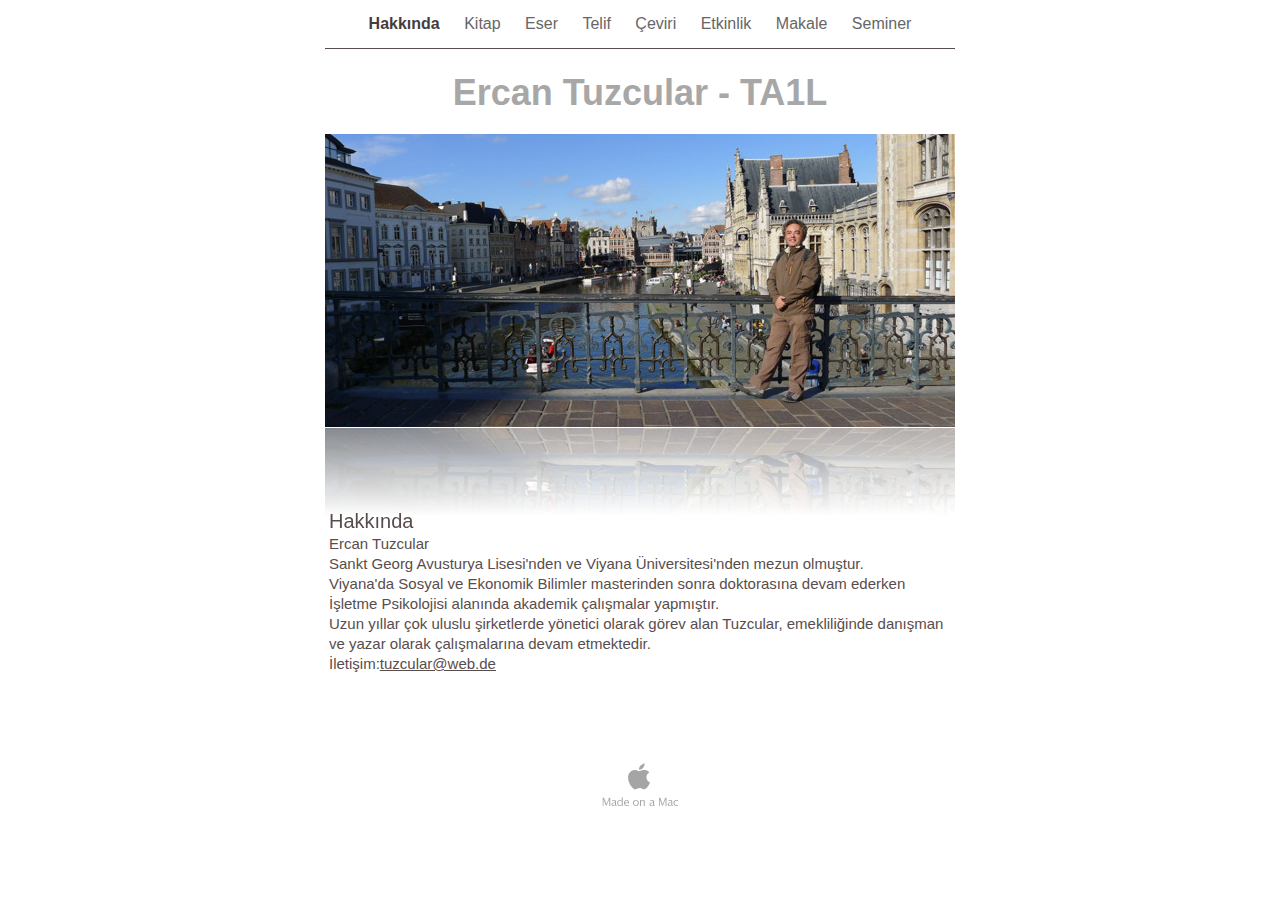
<file: index.html>
<?xml version="1.0" encoding="UTF-8"?><!DOCTYPE html PUBLIC "-//W3C//DTD XHTML 1.0 Transitional//EN" "http://www.w3.org/TR/xhtml1/DTD/xhtml1-transitional.dtd"><html xmlns="http://www.w3.org/1999/xhtml"><head><title></title><meta http-equiv="refresh" content="0;url= Hakknda.html" /></head><body></body></html>
</file>
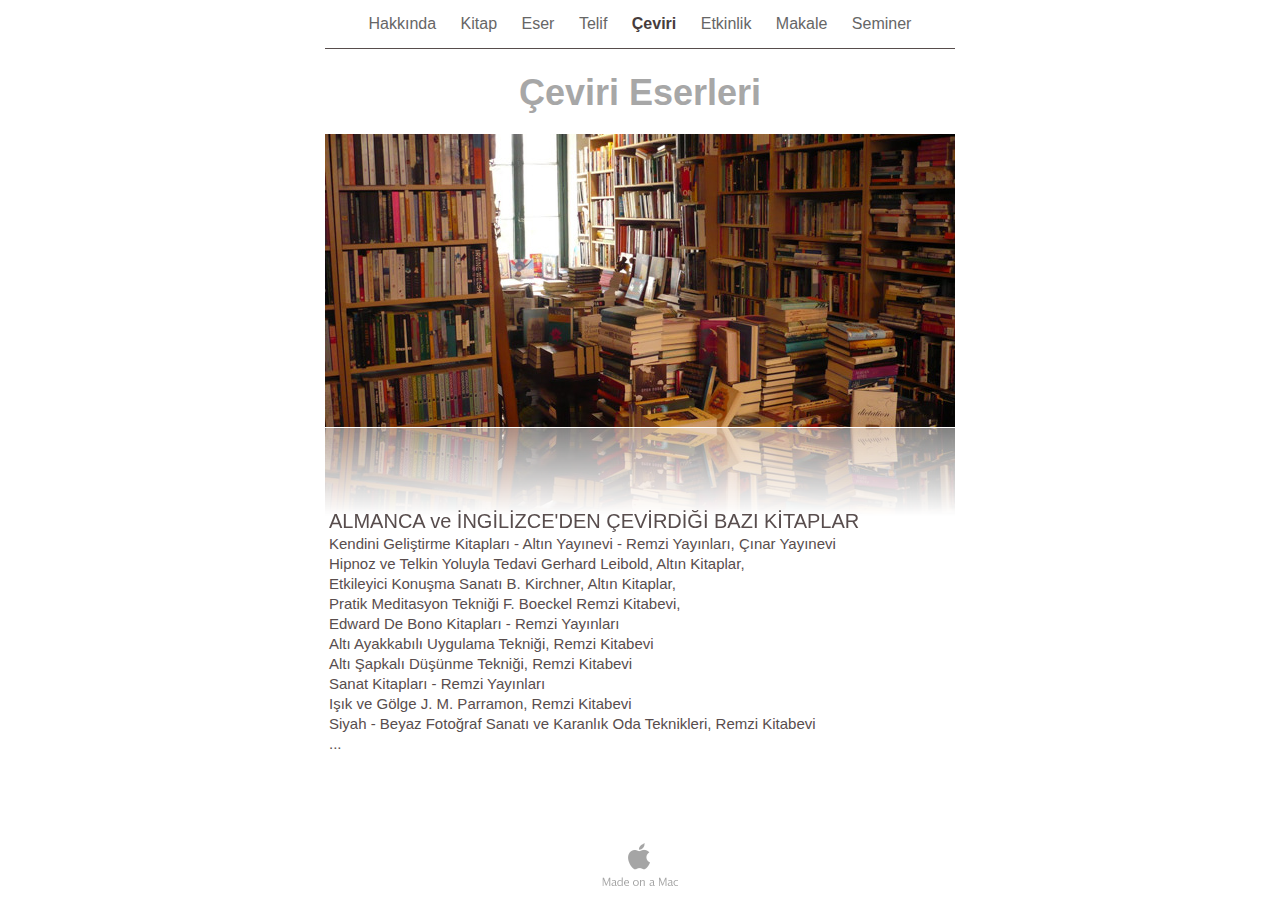
<file: Ceviri.html>
<?xml version="1.0" encoding="UTF-8"?>
<!DOCTYPE html PUBLIC "-//W3C//DTD XHTML 1.0 Transitional//EN" "http://www.w3.org/TR/xhtml1/DTD/xhtml1-transitional.dtd">


<html xmlns="http://www.w3.org/1999/xhtml" xml:lang="en" lang="en">
  <head>
    <meta http-equiv="Content-Type" content="text/html; charset=UTF-8" />
    <meta name="Generator" content="iWeb 3.0.4" />
    <meta name="iWeb-Build" content="local-build-20140204" />
    <meta http-equiv="X-UA-Compatible" content="IE=EmulateIE7" />
    <meta name="viewport" content="width=700" />
    <title>Çeviri Eserleri</title>
    <link rel="stylesheet" type="text/css" media="screen,print" href="Ceviri_files/Ceviri.css" />
    <!--[if lt IE 8]><link rel='stylesheet' type='text/css' media='screen,print' href='Ceviri_files/CeviriIE.css'/><![endif]-->
    <!--[if gte IE 8]><link rel='stylesheet' type='text/css' media='screen,print' href='Media/IE8.css'/><![endif]-->
    <script type="text/javascript" src="Scripts/iWebSite.js"></script>
    <script type="text/javascript" src="Scripts/Widgets/SharedResources/WidgetCommon.js"></script>
    <script type="text/javascript" src="Scripts/Widgets/Navbar/navbar.js"></script>
    <script type="text/javascript" src="Scripts/iWebImage.js"></script>
    <script type="text/javascript" src="Ceviri_files/Ceviri.js"></script>
  </head>
  <body style="background: rgb(255, 255, 255); margin: 0pt; " onload="onPageLoad();" onunload="onPageUnload();">
    <div style="text-align: center; ">
      <div style="margin-bottom: 0px; margin-left: auto; margin-right: auto; margin-top: 0px; overflow: hidden; position: relative; word-wrap: break-word;  background: rgb(255, 255, 255); text-align: left; width: 700px; " id="body_content">
        <div style="margin-left: 0px; position: relative; width: 700px; z-index: 0; " id="nav_layer">
          <div style="height: 0px; line-height: 0px; " class="bumper"> </div>
          <div class="com-apple-iweb-widget-navbar flowDefining" id="widget0" style="margin-left: 35px; margin-top: 0px; opacity: 1.00; position: relative; width: 630px; z-index: 1; ">
    
            <div id="widget0-navbar" class="navbar">

      
              <div id="widget0-bg" class="navbar-bg">

        
                <ul id="widget0-navbar-list" class="navbar-list">
 <li></li> 
</ul>
                
      
</div>
              
    
</div>
          </div>
          <script type="text/javascript"><!--//--><![CDATA[//><!--
new NavBar('widget0', 'Scripts/Widgets/Navbar', 'Scripts/Widgets/SharedResources', '.', {"path-to-root": "", "navbar-css": ".navbar {\n\tfont-family: Arial, sans-serif;\n\tfont-size: 1em;\n\tcolor: #666;\n\tmargin: 9px 0px 6px 0px;\n\tline-height: 30px;\n}\n\n.navbar-bg {\n\ttext-align: center;\n}\n\n.navbar-bg ul {\n\tlist-style: none;\n\tmargin: 0px;\n\tpadding: 0px;\n}\n\n\nli {\n\tlist-style-type: none;\n\tdisplay: inline;\n\tpadding: 0px 10px 0px 10px;\n}\n\n\nli a {\n\ttext-decoration: none;\n\tcolor: #666;\n}\n\nli a:visited {\n\ttext-decoration: none;\n\tcolor: #666;\n}\n\nli a:hover\r{\r\n \tcolor: #463C3C;\n\ttext-decoration: none;\r}\n\n\nli.current-page a\r{\r\t color: #463C3C;\n\ttext-decoration: none;\n\tfont-weight: bold;\r\r}", "current-page-GUID": "A83A5A5A-DCA7-45C3-B126-5A4E4EC1DCD3", "isCollectionPage": "NO"});
//--><!]]></script>
          <div style="clear: both; height: 0px; line-height: 0px; " class="spacer"> </div>
        </div>
        <div style="height: 73px; margin-left: 0px; position: relative; width: 700px; z-index: 10; " id="header_layer">
          <div style="height: 0px; line-height: 0px; " class="bumper"> </div>
          <div id="id1" style="height: 50px; left: 35px; position: absolute; top: 23px; width: 630px; z-index: 1; " class="style_SkipStroke shape-with-text">
            <div class="text-content style_External_630_50" style="padding: 0px; ">
              <div class="style">
                <p style="padding-bottom: 0pt; padding-top: 0pt; " class="Header">Çeviri Eserleri</p>
              </div>
            </div>
          </div>
          


          <div style="height: 1px; width: 630px;  height: 1px; left: 35px; position: absolute; top: 3px; width: 630px; z-index: 1; " class="tinyText">
            <div style="position: relative; width: 630px; ">
              <img src="Ceviri_files/shapeimage_1.jpg" alt="" style="height: 1px; left: 0px; position: absolute; top: 0px; width: 630px; " />
            </div>
          </div>
        </div>
        <div style="margin-left: 0px; position: relative; width: 700px; z-index: 5; " id="body_layer">
          <div style="height: 0px; line-height: 0px; " class="bumper"> </div>
          <div style="height: 293px; width: 630px;  height: 293px; left: 35px; position: absolute; top: 16px; width: 630px; z-index: 1; " class="tinyText reflection_0">
            <div style="position: relative; width: 630px; ">
              <img src="Ceviri_files/shapeimage_2.jpg" alt="" style="height: 293px; left: 0px; position: absolute; top: 0px; width: 630px; " />
            </div>
          </div>
          <div style="height: 1px; line-height: 1px; " class="tinyText"> </div>
          <div style="margin-left: 35px; margin-top: 411px; position: relative; width: 630px; z-index: 1; " class="style_SkipStroke_1 shape-with-text flowDefining">
            <div class="text-content style_External_630_231" style="padding: 0px; ">
              <div class="style">
                <p style="padding-top: 0pt; " class="Body">Kendini Geliştirme Kitapları - Altın Yayınevi - Remzi Yayınları, Çınar Yayınevi<br /></p>
                <p class="Body">Hipnoz ve Telkin Yoluyla Tedavi Gerhard Leibold, Altın Kitaplar,<br /></p>
                <p class="Body">Etkileyici Konuşma Sanatı B. Kirchner, Altın Kitaplar,<br /></p>
                <p class="Body">Pratik Meditasyon Tekniği F. Boeckel Remzi Kitabevi,<br /></p>
                <p class="Body">Edward De Bono Kitapları - Remzi Yayınları<br /></p>
                <p class="Body">Altı Ayakkabılı Uygulama Tekniği, Remzi Kitabevi<br /></p>
                <p class="Body">Altı Şapkalı Düşünme Tekniği, Remzi Kitabevi<br /></p>
                <p class="Body">Sanat Kitapları - Remzi Yayınları<br /></p>
                <p class="Body">Işık ve Gölge J. M. Parramon, Remzi Kitabevi<br /></p>
                <p class="Body">Siyah - Beyaz Fotoğraf Sanatı ve Karanlık Oda Teknikleri, Remzi Kitabevi<br /></p>
                <p style="padding-bottom: 0pt; " class="Body">...</p>
              </div>
            </div>
          </div>
          


          <div id="id2" style="height: 57px; left: 35px; position: absolute; top: 387px; width: 630px; z-index: 1; " class="style_SkipStroke_2 shape-with-text">
            <div class="text-content graphic_shape_layout_style_default_External_630_57" style="padding: 0px; ">
              <div class="graphic_shape_layout_style_default">
                <p style="padding-top: 0pt; " class="Title">ALMANCA ve İNGİLİZCE'DEN ÇEVİRDİĞİ BAZI KİTAPLAR<br /></p>
              </div>
            </div>
          </div>
          <div style="height: 0px; line-height: 0px; " class="spacer"> </div>
        </div>
        <div style="height: 150px; margin-left: 0px; position: relative; width: 700px; z-index: 15; " id="footer_layer">
          <div style="height: 0px; line-height: 0px; " class="bumper"> </div>
          <a href="http://apple.com/mac" title="http://apple.com/mac"><img src="Ceviri_files/mwmac.png" alt="Made on a Mac" style="border: none; height: 50px; left: 280px; opacity: 0.35; position: absolute; top: 80px; width: 139px; z-index: 1; " id="id3" />

</a>
        </div>
      </div>
    </div>
  </body>
</html>
</file>
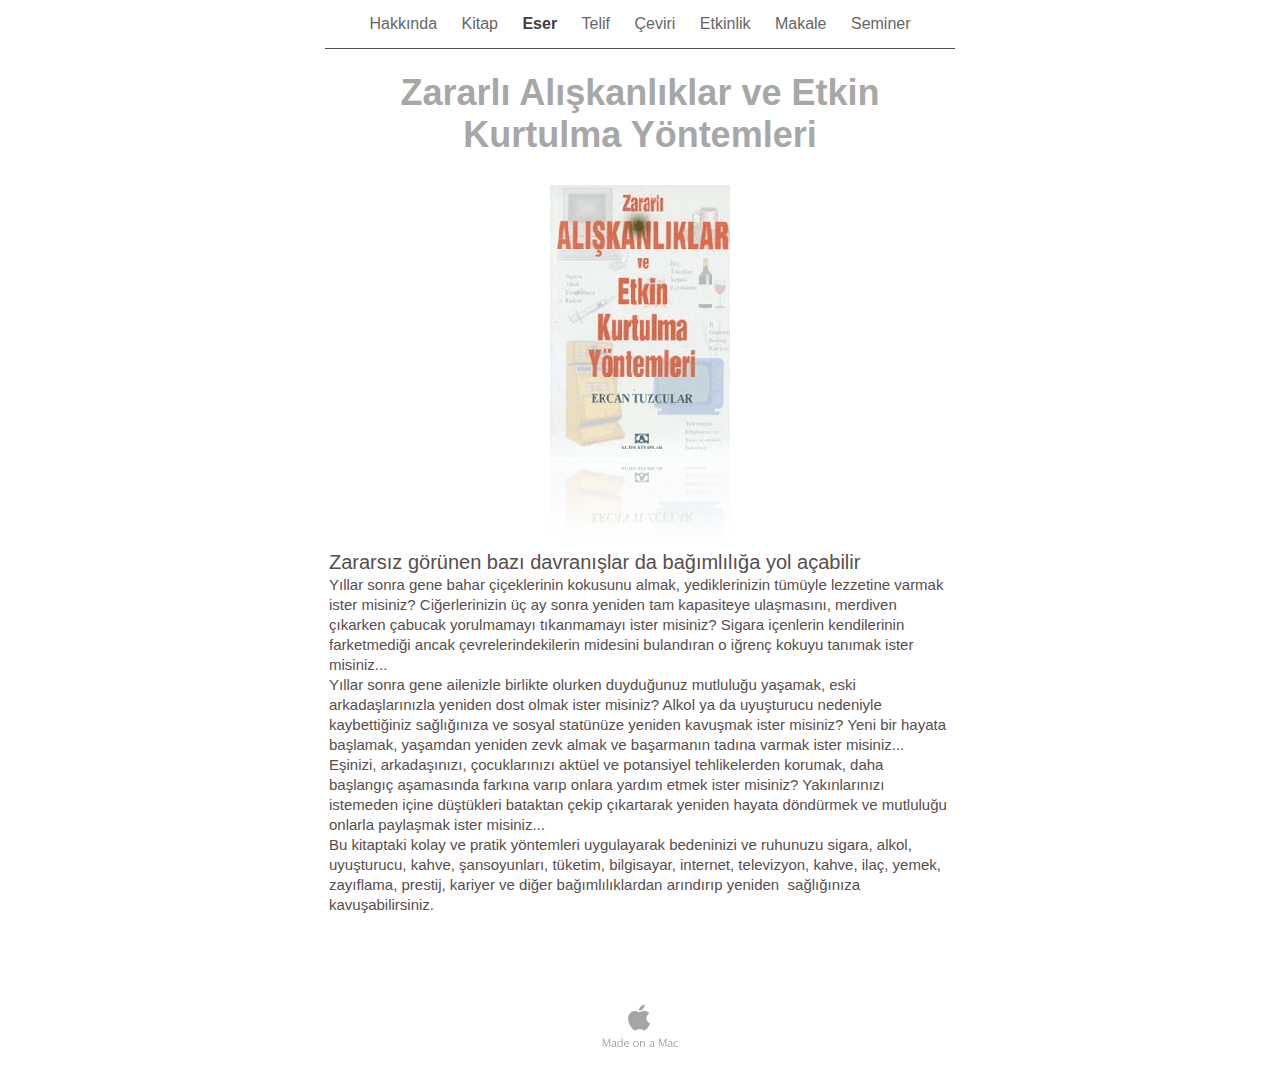
<file: Eser.html>
<?xml version="1.0" encoding="UTF-8"?>
<!DOCTYPE html PUBLIC "-//W3C//DTD XHTML 1.0 Transitional//EN" "http://www.w3.org/TR/xhtml1/DTD/xhtml1-transitional.dtd">


<html xmlns="http://www.w3.org/1999/xhtml" xml:lang="en" lang="en">
  <head>
    <meta http-equiv="Content-Type" content="text/html; charset=UTF-8" />
    <meta name="Generator" content="iWeb 3.0.4" />
    <meta name="iWeb-Build" content="local-build-20180705" />
    <meta http-equiv="X-UA-Compatible" content="IE=EmulateIE7" />
    <meta name="viewport" content="width=700" />
    <title>Zararlı Alışkanlıklar ve Etkin Kurtulma Yöntemleri</title>
    <link rel="stylesheet" type="text/css" media="screen,print" href="Eser_files/Eser.css" />
    <!--[if lt IE 8]><link rel='stylesheet' type='text/css' media='screen,print' href='Eser_files/EserIE.css'/><![endif]-->
    <!--[if gte IE 8]><link rel='stylesheet' type='text/css' media='screen,print' href='Media/IE8.css'/><![endif]-->
    <script type="text/javascript" src="Scripts/iWebSite.js"></script>
    <script type="text/javascript" src="Scripts/Widgets/SharedResources/WidgetCommon.js"></script>
    <script type="text/javascript" src="Scripts/Widgets/Navbar/navbar.js"></script>
    <script type="text/javascript" src="Scripts/iWebImage.js"></script>
    <script type="text/javascript" src="Eser_files/Eser.js"></script>
  </head>
  <body style="background: rgb(255, 255, 255); margin: 0pt; " onload="onPageLoad();" onunload="onPageUnload();">
    <div style="text-align: center; ">
      <div style="margin-bottom: 0px; margin-left: auto; margin-right: auto; margin-top: 0px; overflow: hidden; position: relative; word-wrap: break-word;  background: rgb(255, 255, 255); text-align: left; width: 700px; " id="body_content">
        <div style="margin-left: 0px; position: relative; width: 700px; z-index: 0; " id="nav_layer">
          <div style="height: 0px; line-height: 0px; " class="bumper"> </div>
          <div class="com-apple-iweb-widget-navbar flowDefining" id="widget0" style="margin-left: 35px; margin-top: 0px; opacity: 1.00; position: relative; width: 630px; z-index: 1; ">
    
            <div id="widget0-navbar" class="navbar">

      
              <div id="widget0-bg" class="navbar-bg">

        
                <ul id="widget0-navbar-list" class="navbar-list">
 <li></li> 
</ul>
                
      
</div>
              
    
</div>
          </div>
          <script type="text/javascript"><!--//--><![CDATA[//><!--
new NavBar('widget0', 'Scripts/Widgets/Navbar', 'Scripts/Widgets/SharedResources', '.', {"path-to-root": "", "navbar-css": ".navbar {\n\tfont-family: Arial, sans-serif;\n\tfont-size: 1em;\n\tcolor: #666;\n\tmargin: 9px 0px 6px 0px;\n\tline-height: 30px;\n}\n\n.navbar-bg {\n\ttext-align: center;\n}\n\n.navbar-bg ul {\n\tlist-style: none;\n\tmargin: 0px;\n\tpadding: 0px;\n}\n\n\nli {\n\tlist-style-type: none;\n\tdisplay: inline;\n\tpadding: 0px 10px 0px 10px;\n}\n\n\nli a {\n\ttext-decoration: none;\n\tcolor: #666;\n}\n\nli a:visited {\n\ttext-decoration: none;\n\tcolor: #666;\n}\n\nli a:hover\r{\r\n \tcolor: #463C3C;\n\ttext-decoration: none;\r}\n\n\nli.current-page a\r{\r\t color: #463C3C;\n\ttext-decoration: none;\n\tfont-weight: bold;\r\r}", "current-page-GUID": "F3D50AA3-DB94-4090-80B8-1D45F9FA72BE", "isCollectionPage": "NO"});
//--><!]]></script>
          <div style="clear: both; height: 0px; line-height: 0px; " class="spacer"> </div>
        </div>
        <div style="height: 114px; margin-left: 0px; position: relative; width: 700px; z-index: 10; " id="header_layer">
          <div style="height: 0px; line-height: 0px; " class="bumper"> </div>
          <div id="id1" style="height: 91px; left: 35px; position: absolute; top: 23px; width: 630px; z-index: 1; " class="style_SkipStroke shape-with-text">
            <div class="text-content style_External_630_91" style="padding: 0px; ">
              <div class="style">
                <p style="padding-bottom: 0pt; padding-top: 0pt; " class="Header">Zararlı Alışkanlıklar ve Etkin Kurtulma Yöntemleri</p>
              </div>
            </div>
          </div>
          


          <div style="height: 1px; width: 630px;  height: 1px; left: 35px; position: absolute; top: 3px; width: 630px; z-index: 1; " class="tinyText">
            <div style="position: relative; width: 630px; ">
              <img src="Eser_files/shapeimage_1.jpg" alt="" style="height: 1px; left: 0px; position: absolute; top: 0px; width: 630px; " />
            </div>
          </div>
        </div>
        <div style="margin-left: 0px; position: relative; width: 700px; z-index: 5; " id="body_layer">
          <div style="height: 0px; line-height: 0px; " class="bumper"> </div>
          <div style="height: 273px; width: 180px;  height: 273px; left: 260px; position: absolute; top: 26px; width: 180px; z-index: 1; " class="tinyText reflection_0">
            <div style="position: relative; width: 180px; ">
              <img src="Eser_files/shapeimage_2.png" alt="" style="height: 273px; left: 0px; position: absolute; top: 0px; width: 180px; " />
            </div>
          </div>
          <div style="height: 1px; line-height: 1px; " class="tinyText"> </div>
          <div style="margin-left: 35px; margin-top: 411px; position: relative; width: 630px; z-index: 1; " class="style_SkipStroke_1 shape-with-text flowDefining">
            <div class="text-content style_External_630_354" style="padding: 0px; ">
              <div class="style">
                <p style="padding-top: 0pt; " class="Body">Yıllar sonra gene bahar çiçeklerinin kokusunu almak, yediklerinizin tümüyle lezzetine varmak ister misiniz? Ciğerlerinizin üç ay sonra yeniden tam kapasiteye ulaşmasını, merdiven çıkarken çabucak yorulmamayı tıkanmamayı ister misiniz? Sigara içenlerin kendilerinin farketmediği ancak çevrelerindekilerin midesini bulandıran o iğrenç kokuyu tanımak ister misiniz... <br /></p>
                <p class="Body">Yıllar sonra gene ailenizle birlikte olurken duyduğunuz mutluluğu yaşamak, eski arkadaşlarınızla yeniden dost olmak ister misiniz? Alkol ya da uyuşturucu nedeniyle kaybettiğiniz sağlığınıza ve sosyal statünüze yeniden kavuşmak ister misiniz? Yeni bir hayata başlamak, yaşamdan yeniden zevk almak ve başarmanın tadına varmak ister misiniz...<br /></p>
                <p class="Body">Eşinizi, arkadaşınızı, çocuklarınızı aktüel ve potansiyel tehlikelerden korumak, daha başlangıç aşamasında farkına varıp onlara yardım etmek ister misiniz? Yakınlarınızı istemeden içine düştükleri bataktan çekip çıkartarak yeniden hayata döndürmek ve mutluluğu onlarla paylaşmak ister misiniz...<br /></p>
                <p style="padding-bottom: 0pt; " class="Body">Bu kitaptaki kolay ve pratik yöntemleri uygulayarak bedeninizi ve ruhunuzu sigara, alkol, uyuşturucu, kahve, şansoyunları, tüketim, bilgisayar, internet, televizyon, kahve, ilaç, yemek, zayıflama, prestij, kariyer ve diğer bağımlılıklardan arındırıp yeniden  sağlığınıza kavuşabilirsiniz.</p>
              </div>
            </div>
          </div>
          


          <div id="id2" style="height: 32px; left: 35px; position: absolute; top: 387px; width: 630px; z-index: 1; " class="style_SkipStroke_2 shape-with-text">
            <div class="text-content graphic_shape_layout_style_default_External_630_32" style="padding: 0px; ">
              <div class="graphic_shape_layout_style_default">
                <p style="padding-bottom: 0pt; padding-top: 0pt; " class="Title">Zararsız görünen bazı davranışlar da bağımlılığa yol açabilir</p>
              </div>
            </div>
          </div>
          <div style="height: 0px; line-height: 0px; " class="spacer"> </div>
        </div>
        <div style="height: 150px; margin-left: 0px; position: relative; width: 700px; z-index: 15; " id="footer_layer">
          <div style="height: 0px; line-height: 0px; " class="bumper"> </div>
          <a href="http://apple.com/mac" title="http://apple.com/mac"><img src="Eser_files/mwmac.png" alt="Made on a Mac" style="border: none; height: 50px; left: 280px; opacity: 0.35; position: absolute; top: 80px; width: 139px; z-index: 1; " id="id3" />

</a>
        </div>
      </div>
    </div>
  </body>
</html>
</file>
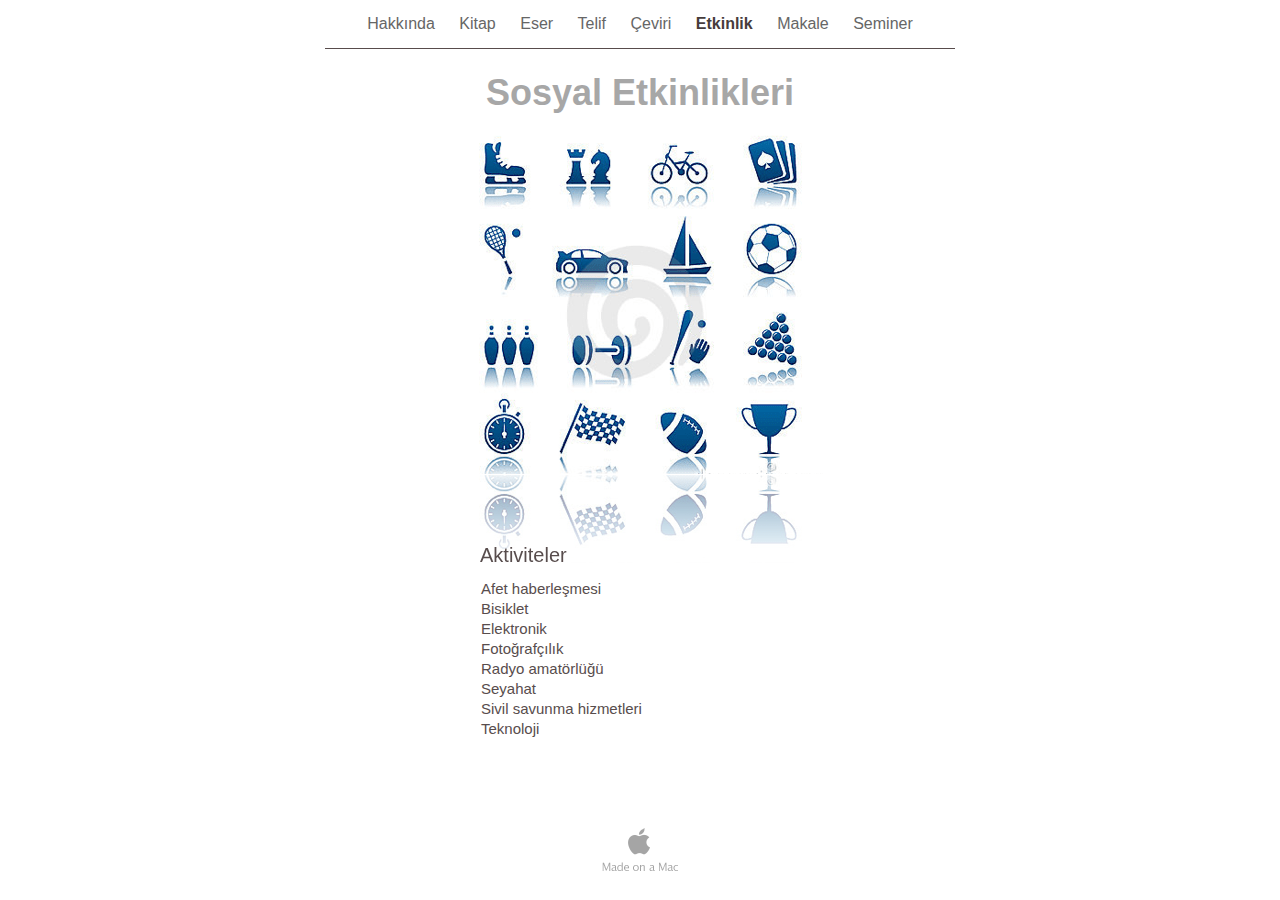
<file: Etkinlik.html>
<?xml version="1.0" encoding="UTF-8"?>
<!DOCTYPE html PUBLIC "-//W3C//DTD XHTML 1.0 Transitional//EN" "http://www.w3.org/TR/xhtml1/DTD/xhtml1-transitional.dtd">


<html xmlns="http://www.w3.org/1999/xhtml" xml:lang="en" lang="en">
  <head>
    <meta http-equiv="Content-Type" content="text/html; charset=UTF-8" />
    <meta name="Generator" content="iWeb 3.0.4" />
    <meta name="iWeb-Build" content="local-build-20151011" />
    <meta http-equiv="X-UA-Compatible" content="IE=EmulateIE7" />
    <meta name="viewport" content="width=700" />
    <title>Sosyal Etkinlikleri</title>
    <link rel="stylesheet" type="text/css" media="screen,print" href="Etkinlik_files/Etkinlik.css" />
    <!--[if lt IE 8]><link rel='stylesheet' type='text/css' media='screen,print' href='Etkinlik_files/EtkinlikIE.css'/><![endif]-->
    <!--[if gte IE 8]><link rel='stylesheet' type='text/css' media='screen,print' href='Media/IE8.css'/><![endif]-->
    <script type="text/javascript" src="Scripts/iWebSite.js"></script>
    <script type="text/javascript" src="Scripts/Widgets/SharedResources/WidgetCommon.js"></script>
    <script type="text/javascript" src="Scripts/Widgets/Navbar/navbar.js"></script>
    <script type="text/javascript" src="Scripts/iWebImage.js"></script>
    <script type="text/javascript" src="Etkinlik_files/Etkinlik.js"></script>
  </head>
  <body style="background: rgb(255, 255, 255); margin: 0pt; " onload="onPageLoad();" onunload="onPageUnload();">
    <div style="text-align: center; ">
      <div style="margin-bottom: 0px; margin-left: auto; margin-right: auto; margin-top: 0px; overflow: hidden; position: relative; word-wrap: break-word;  background: rgb(255, 255, 255); text-align: left; width: 700px; " id="body_content">
        <div style="margin-left: 0px; position: relative; width: 700px; z-index: 0; " id="nav_layer">
          <div style="height: 0px; line-height: 0px; " class="bumper"> </div>
          <div class="com-apple-iweb-widget-navbar flowDefining" id="widget0" style="margin-left: 35px; margin-top: 0px; opacity: 1.00; position: relative; width: 630px; z-index: 1; ">
    
            <div id="widget0-navbar" class="navbar">

      
              <div id="widget0-bg" class="navbar-bg">

        
                <ul id="widget0-navbar-list" class="navbar-list">
 <li></li> 
</ul>
                
      
</div>
              
    
</div>
          </div>
          <script type="text/javascript"><!--//--><![CDATA[//><!--
new NavBar('widget0', 'Scripts/Widgets/Navbar', 'Scripts/Widgets/SharedResources', '.', {"path-to-root": "", "navbar-css": ".navbar {\n\tfont-family: Arial, sans-serif;\n\tfont-size: 1em;\n\tcolor: #666;\n\tmargin: 9px 0px 6px 0px;\n\tline-height: 30px;\n}\n\n.navbar-bg {\n\ttext-align: center;\n}\n\n.navbar-bg ul {\n\tlist-style: none;\n\tmargin: 0px;\n\tpadding: 0px;\n}\n\n\nli {\n\tlist-style-type: none;\n\tdisplay: inline;\n\tpadding: 0px 10px 0px 10px;\n}\n\n\nli a {\n\ttext-decoration: none;\n\tcolor: #666;\n}\n\nli a:visited {\n\ttext-decoration: none;\n\tcolor: #666;\n}\n\nli a:hover\r{\r\n \tcolor: #463C3C;\n\ttext-decoration: none;\r}\n\n\nli.current-page a\r{\r\t color: #463C3C;\n\ttext-decoration: none;\n\tfont-weight: bold;\r\r}", "current-page-GUID": "01E67DDE-77F4-464F-AC7D-9E963D17ECCC", "isCollectionPage": "NO"});
//--><!]]></script>
          <div style="clear: both; height: 0px; line-height: 0px; " class="spacer"> </div>
        </div>
        <div style="height: 73px; margin-left: 0px; position: relative; width: 700px; z-index: 10; " id="header_layer">
          <div style="height: 0px; line-height: 0px; " class="bumper"> </div>
          <div id="id1" style="height: 50px; left: 35px; position: absolute; top: 23px; width: 630px; z-index: 1; " class="style_SkipStroke shape-with-text">
            <div class="text-content style_External_630_50" style="padding: 0px; ">
              <div class="style">
                <p style="padding-bottom: 0pt; padding-top: 0pt; " class="Header">Sosyal Etkinlikleri</p>
              </div>
            </div>
          </div>
          


          <div style="height: 1px; width: 630px;  height: 1px; left: 35px; position: absolute; top: 3px; width: 630px; z-index: 1; " class="tinyText">
            <div style="position: relative; width: 630px; ">
              <img src="Etkinlik_files/shapeimage_1.jpg" alt="" style="height: 1px; left: 0px; position: absolute; top: 0px; width: 630px; " />
            </div>
          </div>
        </div>
        <div style="margin-left: 0px; position: relative; width: 700px; z-index: 5; " id="body_layer">
          <div style="height: 0px; line-height: 0px; " class="bumper"> </div>
          <div style="height: 340px; width: 367px;  height: 340px; left: 167px; position: absolute; top: 16px; width: 367px; z-index: 1; " class="tinyText reflection_0">
            <div style="position: relative; width: 367px; ">
              <img src="Etkinlik_files/shapeimage_2.png" alt="" style="height: 340px; left: 0px; position: absolute; top: 0px; width: 367px; " />
            </div>
          </div>
          <div style="height: 1px; line-height: 1px; " class="tinyText"> </div>
          <div style="margin-left: 187px; margin-top: 456px; position: relative; width: 478px; z-index: 1; " class="style_SkipStroke_1 shape-with-text flowDefining">
            <div class="text-content style_External_478_170" style="padding: 0px; ">
              <div class="style">
                <p style="padding-top: 0pt; " class="Body">Afet haberleşmesi<br /></p>
                <p class="Body">Bisiklet<br /></p>
                <p class="Body">Elektronik<br /></p>
                <p class="Body">Fotoğrafçılık<br /></p>
                <p class="Body">Radyo amatörlüğü<br /></p>
                <p class="Body">Seyahat<br /></p>
                <p class="Body">Sivil savunma hizmetleri<br /></p>
                <p style="padding-bottom: 0pt; " class="Body">Teknoloji</p>
              </div>
            </div>
          </div>
          


          <div id="id2" style="height: 32px; left: 186px; position: absolute; top: 421px; width: 479px; z-index: 1; " class="style_SkipStroke_2 shape-with-text">
            <div class="text-content graphic_shape_layout_style_default_External_479_32" style="padding: 0px; ">
              <div class="graphic_shape_layout_style_default">
                <p style="padding-bottom: 0pt; padding-top: 0pt; " class="Title">Aktiviteler</p>
              </div>
            </div>
          </div>
          <div style="height: 0px; line-height: 0px; " class="spacer"> </div>
        </div>
        <div style="height: 150px; margin-left: 0px; position: relative; width: 700px; z-index: 15; " id="footer_layer">
          <div style="height: 0px; line-height: 0px; " class="bumper"> </div>
          <a href="http://apple.com/mac" title="http://apple.com/mac"><img src="Etkinlik_files/mwmac.png" alt="Made on a Mac" style="border: none; height: 50px; left: 280px; opacity: 0.35; position: absolute; top: 80px; width: 139px; z-index: 1; " id="id3" />

</a>
        </div>
      </div>
    </div>
  </body>
</html>
</file>
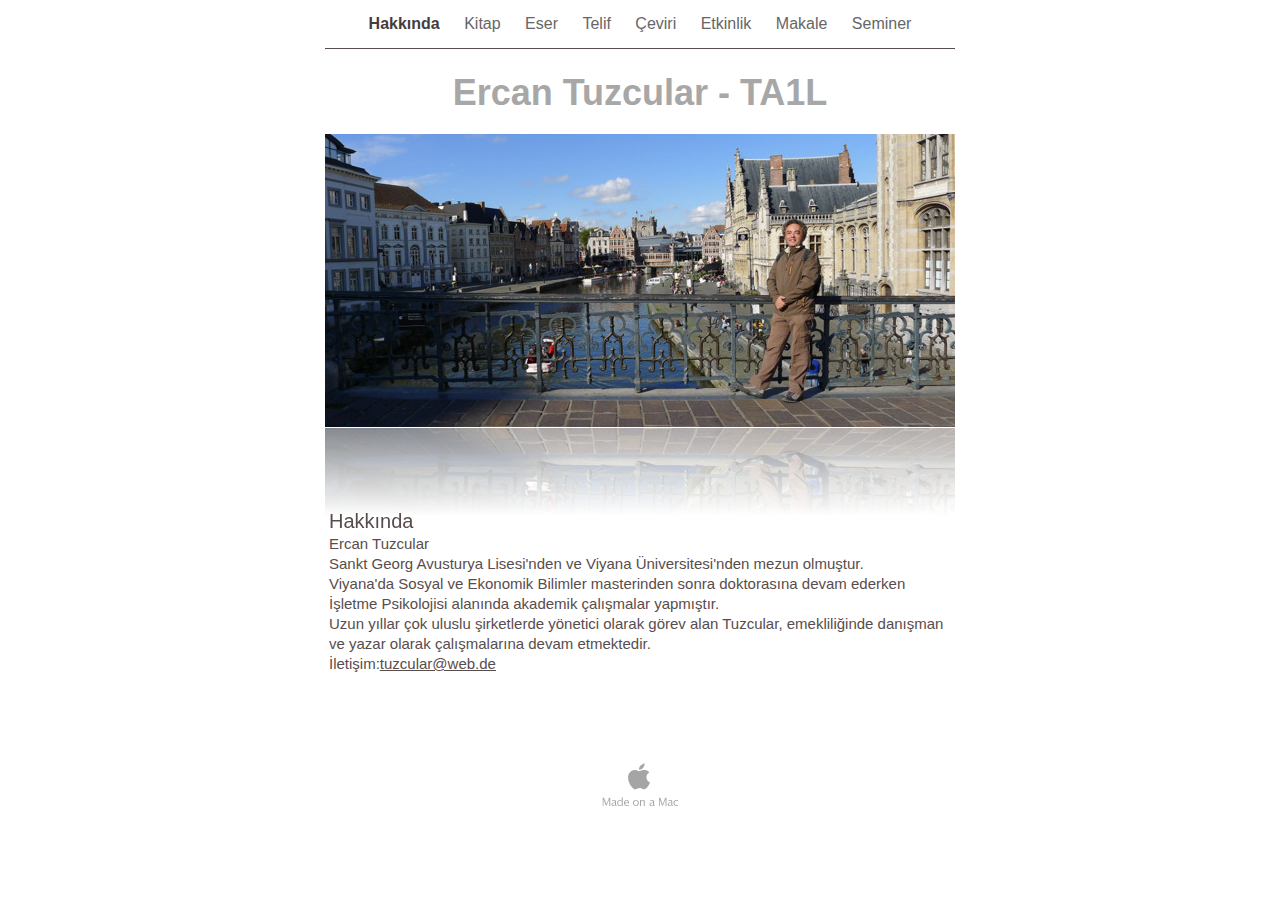
<file: Hakknda.html>
<?xml version="1.0" encoding="UTF-8"?>
<!DOCTYPE html PUBLIC "-//W3C//DTD XHTML 1.0 Transitional//EN" "http://www.w3.org/TR/xhtml1/DTD/xhtml1-transitional.dtd">


<html xmlns="http://www.w3.org/1999/xhtml" xml:lang="en" lang="en">
  <head>
    <meta http-equiv="Content-Type" content="text/html; charset=UTF-8" />
    <meta name="Generator" content="iWeb 3.0.4" />
    <meta name="iWeb-Build" content="local-build-20150227" />
    <meta http-equiv="X-UA-Compatible" content="IE=EmulateIE7" />
    <meta name="viewport" content="width=700" />
    <title>Ercan Tuzcular - TA1L</title>
    <link rel="stylesheet" type="text/css" media="screen,print" href="Hakknda_files/Hakknda.css" />
    <!--[if lt IE 8]><link rel='stylesheet' type='text/css' media='screen,print' href='Hakknda_files/HakkndaIE.css'/><![endif]-->
    <!--[if gte IE 8]><link rel='stylesheet' type='text/css' media='screen,print' href='Media/IE8.css'/><![endif]-->
    <script type="text/javascript" src="Scripts/iWebSite.js"></script>
    <script type="text/javascript" src="Scripts/Widgets/SharedResources/WidgetCommon.js"></script>
    <script type="text/javascript" src="Scripts/Widgets/Navbar/navbar.js"></script>
    <script type="text/javascript" src="Scripts/iWebImage.js"></script>
    <script type="text/javascript" src="Hakknda_files/Hakknda.js"></script>
  </head>
  <body style="background: rgb(255, 255, 255); margin: 0pt; " onload="onPageLoad();" onunload="onPageUnload();">
    <div style="text-align: center; ">
      <div style="margin-bottom: 0px; margin-left: auto; margin-right: auto; margin-top: 0px; overflow: hidden; position: relative; word-wrap: break-word;  background: rgb(255, 255, 255); text-align: left; width: 700px; " id="body_content">
        <div style="margin-left: 0px; position: relative; width: 700px; z-index: 0; " id="nav_layer">
          <div style="height: 0px; line-height: 0px; " class="bumper"> </div>
          <div class="com-apple-iweb-widget-navbar flowDefining" id="widget0" style="margin-left: 35px; margin-top: 0px; opacity: 1.00; position: relative; width: 630px; z-index: 1; ">
    
            <div id="widget0-navbar" class="navbar">

      
              <div id="widget0-bg" class="navbar-bg">

        
                <ul id="widget0-navbar-list" class="navbar-list">
 <li></li> 
</ul>
                
      
</div>
              
    
</div>
          </div>
          <script type="text/javascript"><!--//--><![CDATA[//><!--
new NavBar('widget0', 'Scripts/Widgets/Navbar', 'Scripts/Widgets/SharedResources', '.', {"path-to-root": "", "navbar-css": ".navbar {\n\tfont-family: Arial, sans-serif;\n\tfont-size: 1em;\n\tcolor: #666;\n\tmargin: 9px 0px 6px 0px;\n\tline-height: 30px;\n}\n\n.navbar-bg {\n\ttext-align: center;\n}\n\n.navbar-bg ul {\n\tlist-style: none;\n\tmargin: 0px;\n\tpadding: 0px;\n}\n\n\nli {\n\tlist-style-type: none;\n\tdisplay: inline;\n\tpadding: 0px 10px 0px 10px;\n}\n\n\nli a {\n\ttext-decoration: none;\n\tcolor: #666;\n}\n\nli a:visited {\n\ttext-decoration: none;\n\tcolor: #666;\n}\n\nli a:hover\r{\r\n \tcolor: #463C3C;\n\ttext-decoration: none;\r}\n\n\nli.current-page a\r{\r\t color: #463C3C;\n\ttext-decoration: none;\n\tfont-weight: bold;\r\r}", "current-page-GUID": "F8544DAE-7F2D-4AA0-A3F0-4660093D2611", "isCollectionPage": "NO"});
//--><!]]></script>
          <div style="clear: both; height: 0px; line-height: 0px; " class="spacer"> </div>
        </div>
        <div style="height: 73px; margin-left: 0px; position: relative; width: 700px; z-index: 10; " id="header_layer">
          <div style="height: 0px; line-height: 0px; " class="bumper"> </div>
          <div id="id1" style="height: 50px; left: 35px; position: absolute; top: 23px; width: 630px; z-index: 1; " class="style_SkipStroke shape-with-text">
            <div class="text-content style_External_630_50" style="padding: 0px; ">
              <div class="style">
                <p style="padding-bottom: 0pt; padding-top: 0pt; " class="Header">Ercan Tuzcular - TA1L</p>
              </div>
            </div>
          </div>
          


          <div style="height: 1px; width: 630px;  height: 1px; left: 35px; position: absolute; top: 3px; width: 630px; z-index: 1; " class="tinyText">
            <div style="position: relative; width: 630px; ">
              <img src="Hakknda_files/shapeimage_1.jpg" alt="" style="height: 1px; left: 0px; position: absolute; top: 0px; width: 630px; " />
            </div>
          </div>
        </div>
        <div style="margin-left: 0px; position: relative; width: 700px; z-index: 5; " id="body_layer">
          <div style="height: 0px; line-height: 0px; " class="bumper"> </div>
          <div style="height: 293px; width: 630px;  height: 293px; left: 35px; position: absolute; top: 16px; width: 630px; z-index: 1; " class="tinyText reflection_0">
            <div style="position: relative; width: 630px; ">
              <img src="Hakknda_files/shapeimage_2.jpg" alt="" style="height: 293px; left: 0px; position: absolute; top: 0px; width: 630px; " />
            </div>
          </div>
          <div style="height: 1px; line-height: 1px; " class="tinyText"> </div>
          <div style="margin-left: 35px; margin-top: 411px; position: relative; width: 630px; z-index: 1; " class="style_SkipStroke_1 shape-with-text flowDefining">
            <div class="text-content style_External_630_151" style="padding: 0px; ">
              <div class="style">
                <p style="padding-top: 0pt; " class="Body">Ercan Tuzcular<br /></p>
                <p class="Body">Sankt Georg Avusturya Lisesi'nden ve Viyana Üniversitesi'nden mezun olmuştur.<br /></p>
                <p class="Body">Viyana'da Sosyal ve Ekonomik Bilimler masterinden sonra doktorasına devam ederken İşletme Psikolojisi alanında akademik çalışmalar yapmıştır.<br /></p>
                <p class="Body">Uzun yıllar çok uluslu şirketlerde yönetici olarak görev alan Tuzcular, emekliliğinde danışman ve yazar olarak çalışmalarına devam etmektedir.<br /></p>
                <p style="padding-bottom: 0pt; " class="Body">İletişim:<a title="mailto:tuzcular@web.de" href="mailto:tuzcular@web.de">tuzcular@web.de</a></p>
              </div>
            </div>
          </div>
          


          <div id="id2" style="height: 32px; left: 35px; position: absolute; top: 387px; width: 630px; z-index: 1; " class="style_SkipStroke_2 shape-with-text">
            <div class="text-content graphic_shape_layout_style_default_External_630_32" style="padding: 0px; ">
              <div class="graphic_shape_layout_style_default">
                <p style="padding-bottom: 0pt; padding-top: 0pt; " class="Title">Hakkında</p>
              </div>
            </div>
          </div>
          <div style="height: 0px; line-height: 0px; " class="spacer"> </div>
        </div>
        <div style="height: 150px; margin-left: 0px; position: relative; width: 700px; z-index: 15; " id="footer_layer">
          <div style="height: 0px; line-height: 0px; " class="bumper"> </div>
          <a href="http://apple.com/mac" title="http://apple.com/mac"><img src="Hakknda_files/mwmac.png" alt="Made on a Mac" style="border: none; height: 50px; left: 280px; opacity: 0.35; position: absolute; top: 80px; width: 139px; z-index: 1; " id="id3" />

</a>
        </div>
      </div>
    </div>
  </body>
</html>
</file>
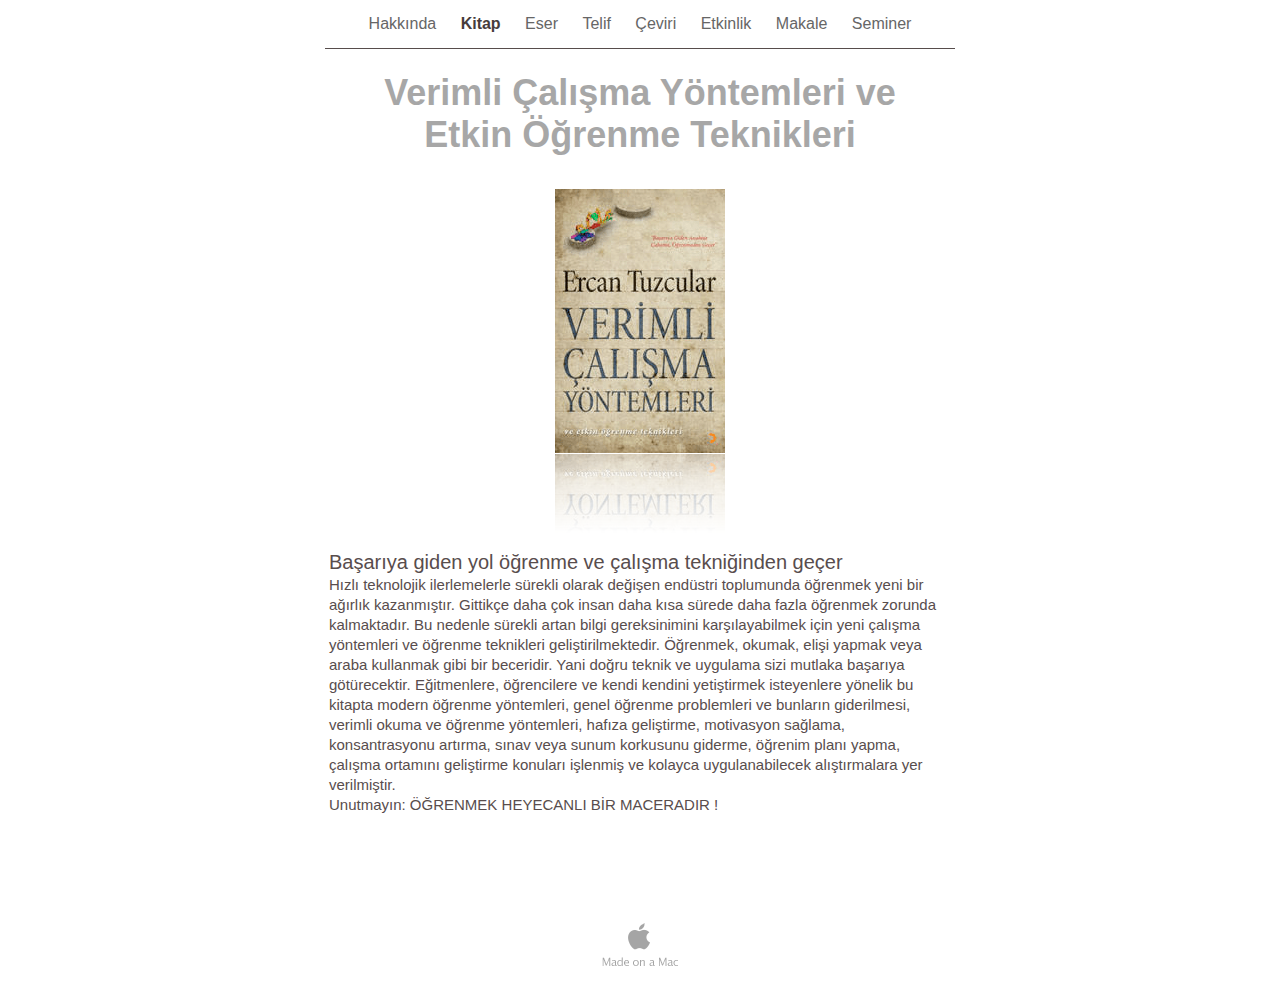
<file: Kitap.html>
<?xml version="1.0" encoding="UTF-8"?>
<!DOCTYPE html PUBLIC "-//W3C//DTD XHTML 1.0 Transitional//EN" "http://www.w3.org/TR/xhtml1/DTD/xhtml1-transitional.dtd">


<html xmlns="http://www.w3.org/1999/xhtml" xml:lang="en" lang="en">
  <head>
    <meta http-equiv="Content-Type" content="text/html; charset=UTF-8" />
    <meta name="Generator" content="iWeb 3.0.4" />
    <meta name="iWeb-Build" content="local-build-20140204" />
    <meta http-equiv="X-UA-Compatible" content="IE=EmulateIE7" />
    <meta name="viewport" content="width=700" />
    <title>Verimli Çalışma Yöntemleri ve
Etkin Öğrenme Teknikleri</title>
    <link rel="stylesheet" type="text/css" media="screen,print" href="Kitap_files/Kitap.css" />
    <!--[if lt IE 8]><link rel='stylesheet' type='text/css' media='screen,print' href='Kitap_files/KitapIE.css'/><![endif]-->
    <!--[if gte IE 8]><link rel='stylesheet' type='text/css' media='screen,print' href='Media/IE8.css'/><![endif]-->
    <script type="text/javascript" src="Scripts/iWebSite.js"></script>
    <script type="text/javascript" src="Scripts/Widgets/SharedResources/WidgetCommon.js"></script>
    <script type="text/javascript" src="Scripts/Widgets/Navbar/navbar.js"></script>
    <script type="text/javascript" src="Scripts/iWebImage.js"></script>
    <script type="text/javascript" src="Kitap_files/Kitap.js"></script>
  </head>
  <body style="background: rgb(255, 255, 255); margin: 0pt; " onload="onPageLoad();" onunload="onPageUnload();">
    <div style="text-align: center; ">
      <div style="margin-bottom: 0px; margin-left: auto; margin-right: auto; margin-top: 0px; overflow: hidden; position: relative; word-wrap: break-word;  background: rgb(255, 255, 255); text-align: left; width: 700px; " id="body_content">
        <div style="margin-left: 0px; position: relative; width: 700px; z-index: 0; " id="nav_layer">
          <div style="height: 0px; line-height: 0px; " class="bumper"> </div>
          <div class="com-apple-iweb-widget-navbar flowDefining" id="widget0" style="margin-left: 35px; margin-top: 0px; opacity: 1.00; position: relative; width: 630px; z-index: 1; ">
    
            <div id="widget0-navbar" class="navbar">

      
              <div id="widget0-bg" class="navbar-bg">

        
                <ul id="widget0-navbar-list" class="navbar-list">
 <li></li> 
</ul>
                
      
</div>
              
    
</div>
          </div>
          <script type="text/javascript"><!--//--><![CDATA[//><!--
new NavBar('widget0', 'Scripts/Widgets/Navbar', 'Scripts/Widgets/SharedResources', '.', {"path-to-root": "", "navbar-css": ".navbar {\n\tfont-family: Arial, sans-serif;\n\tfont-size: 1em;\n\tcolor: #666;\n\tmargin: 9px 0px 6px 0px;\n\tline-height: 30px;\n}\n\n.navbar-bg {\n\ttext-align: center;\n}\n\n.navbar-bg ul {\n\tlist-style: none;\n\tmargin: 0px;\n\tpadding: 0px;\n}\n\n\nli {\n\tlist-style-type: none;\n\tdisplay: inline;\n\tpadding: 0px 10px 0px 10px;\n}\n\n\nli a {\n\ttext-decoration: none;\n\tcolor: #666;\n}\n\nli a:visited {\n\ttext-decoration: none;\n\tcolor: #666;\n}\n\nli a:hover\r{\r\n \tcolor: #463C3C;\n\ttext-decoration: none;\r}\n\n\nli.current-page a\r{\r\t color: #463C3C;\n\ttext-decoration: none;\n\tfont-weight: bold;\r\r}", "current-page-GUID": "3B1B887D-003A-41F6-8980-7EFE2B6D10DE", "isCollectionPage": "NO"});
//--><!]]></script>
          <div style="clear: both; height: 0px; line-height: 0px; " class="spacer"> </div>
        </div>
        <div style="height: 114px; margin-left: 0px; position: relative; width: 700px; z-index: 10; " id="header_layer">
          <div style="height: 0px; line-height: 0px; " class="bumper"> </div>
          <div id="id1" style="height: 91px; left: 35px; position: absolute; top: 23px; width: 630px; z-index: 1; " class="style_SkipStroke shape-with-text">
            <div class="text-content style_External_630_91" style="padding: 0px; ">
              <div class="style">
                <p style="padding-top: 0pt; " class="Header">Verimli Çalışma Yöntemleri ve<br /></p>
                <p style="padding-bottom: 0pt; " class="Header">Etkin Öğrenme Teknikleri</p>
              </div>
            </div>
          </div>
          


          <div style="height: 1px; width: 630px;  height: 1px; left: 35px; position: absolute; top: 3px; width: 630px; z-index: 1; " class="tinyText">
            <div style="position: relative; width: 630px; ">
              <img src="Kitap_files/shapeimage_1.jpg" alt="" style="height: 1px; left: 0px; position: absolute; top: 0px; width: 630px; " />
            </div>
          </div>
        </div>
        <div style="margin-left: 0px; position: relative; width: 700px; z-index: 5; " id="body_layer">
          <div style="height: 0px; line-height: 0px; " class="bumper"> </div>
          <div style="height: 264px; width: 170px;  height: 264px; left: 265px; position: absolute; top: 30px; width: 170px; z-index: 1; " class="tinyText reflection_0">
            <div style="position: relative; width: 170px; ">
              <img src="Kitap_files/shapeimage_2.png" alt="" style="height: 264px; left: 0px; position: absolute; top: 0px; width: 170px; " />
            </div>
          </div>
          <div style="height: 1px; line-height: 1px; " class="tinyText"> </div>
          <div style="margin-left: 35px; margin-top: 411px; position: relative; width: 630px; z-index: 1; " class="style_SkipStroke_1 shape-with-text flowDefining">
            <div class="text-content style_External_630_272" style="padding: 0px; ">
              <div class="style">
                <p style="padding-top: 0pt; " class="Body">Hızlı teknolojik ilerlemelerle sürekli olarak değişen endüstri toplumunda öğrenmek yeni bir ağırlık kazanmıştır. Gittikçe daha çok insan daha kısa sürede daha fazla öğrenmek zorunda kalmaktadır. Bu nedenle sürekli artan bilgi gereksinimini karşılayabilmek için yeni çalışma yöntemleri ve öğrenme teknikleri geliştirilmektedir. Öğrenmek, okumak, elişi yapmak veya araba kullanmak gibi bir beceridir. Yani doğru teknik ve uygulama sizi mutlaka başarıya götürecektir. Eğitmenlere, öğrencilere ve kendi kendini yetiştirmek isteyenlere yönelik bu kitapta modern öğrenme yöntemleri, genel öğrenme problemleri ve bunların giderilmesi, verimli okuma ve öğrenme yöntemleri, hafıza geliştirme, motivasyon sağlama, konsantrasyonu artırma, sınav veya sunum korkusunu giderme, öğrenim planı yapma, çalışma ortamını geliştirme konuları işlenmiş ve kolayca uygulanabilecek alıştırmalara yer verilmiştir.<br /></p>
                <p class="Body">Unutmayın: ÖĞRENMEK HEYECANLI BİR MACERADIR !<br /></p>
              </div>
              <div style="height: 19px; line-height: 19px; " class="tinyText"> </div>
            </div>
          </div>
          


          <div id="id2" style="height: 32px; left: 35px; position: absolute; top: 387px; width: 630px; z-index: 1; " class="style_SkipStroke_2 shape-with-text">
            <div class="text-content graphic_shape_layout_style_default_External_630_32" style="padding: 0px; ">
              <div class="graphic_shape_layout_style_default">
                <p style="padding-bottom: 0pt; padding-top: 0pt; " class="Title">Başarıya giden yol öğrenme ve çalışma tekniğinden geçer</p>
              </div>
            </div>
          </div>
          <div style="height: 0px; line-height: 0px; " class="spacer"> </div>
        </div>
        <div style="height: 150px; margin-left: 0px; position: relative; width: 700px; z-index: 15; " id="footer_layer">
          <div style="height: 0px; line-height: 0px; " class="bumper"> </div>
          <a href="http://apple.com/mac" title="http://apple.com/mac"><img src="Kitap_files/mwmac.png" alt="Made on a Mac" style="border: none; height: 50px; left: 280px; opacity: 0.35; position: absolute; top: 80px; width: 139px; z-index: 1; " id="id3" />

</a>
        </div>
      </div>
    </div>
  </body>
</html>
</file>
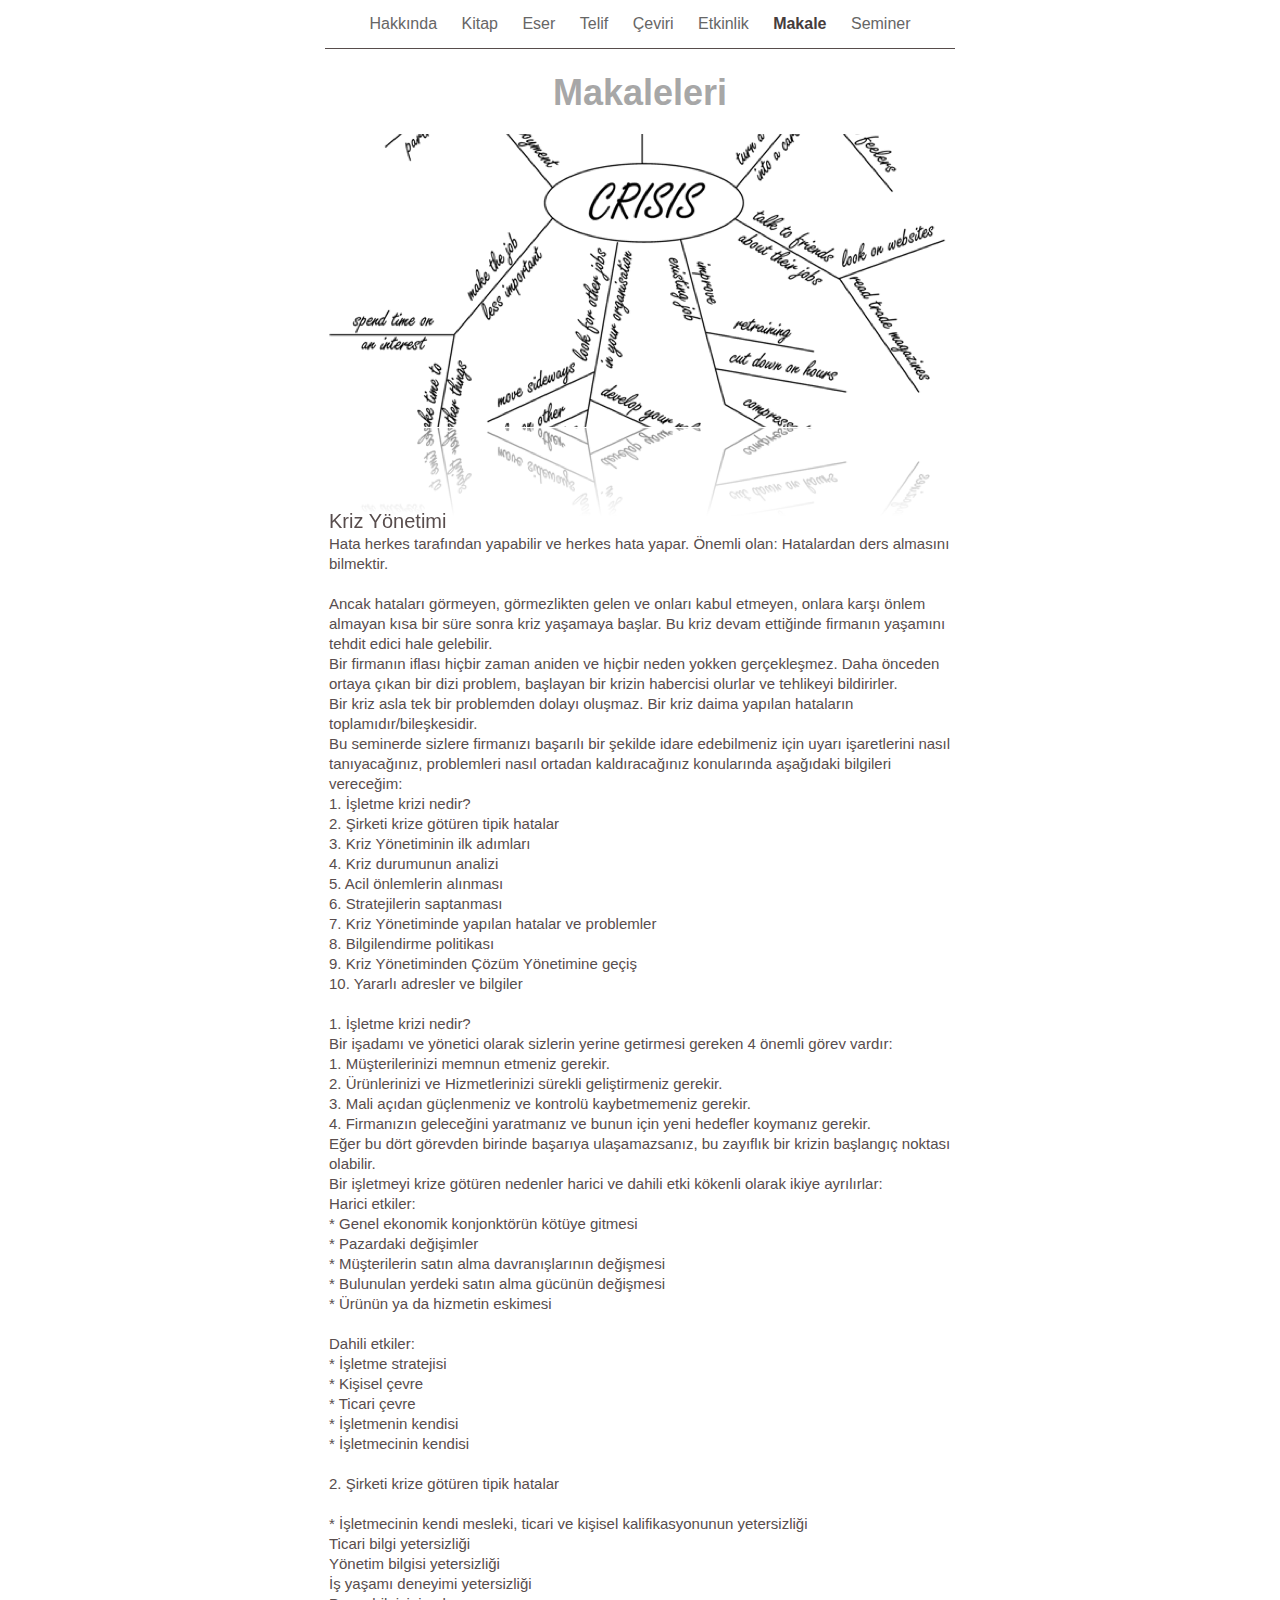
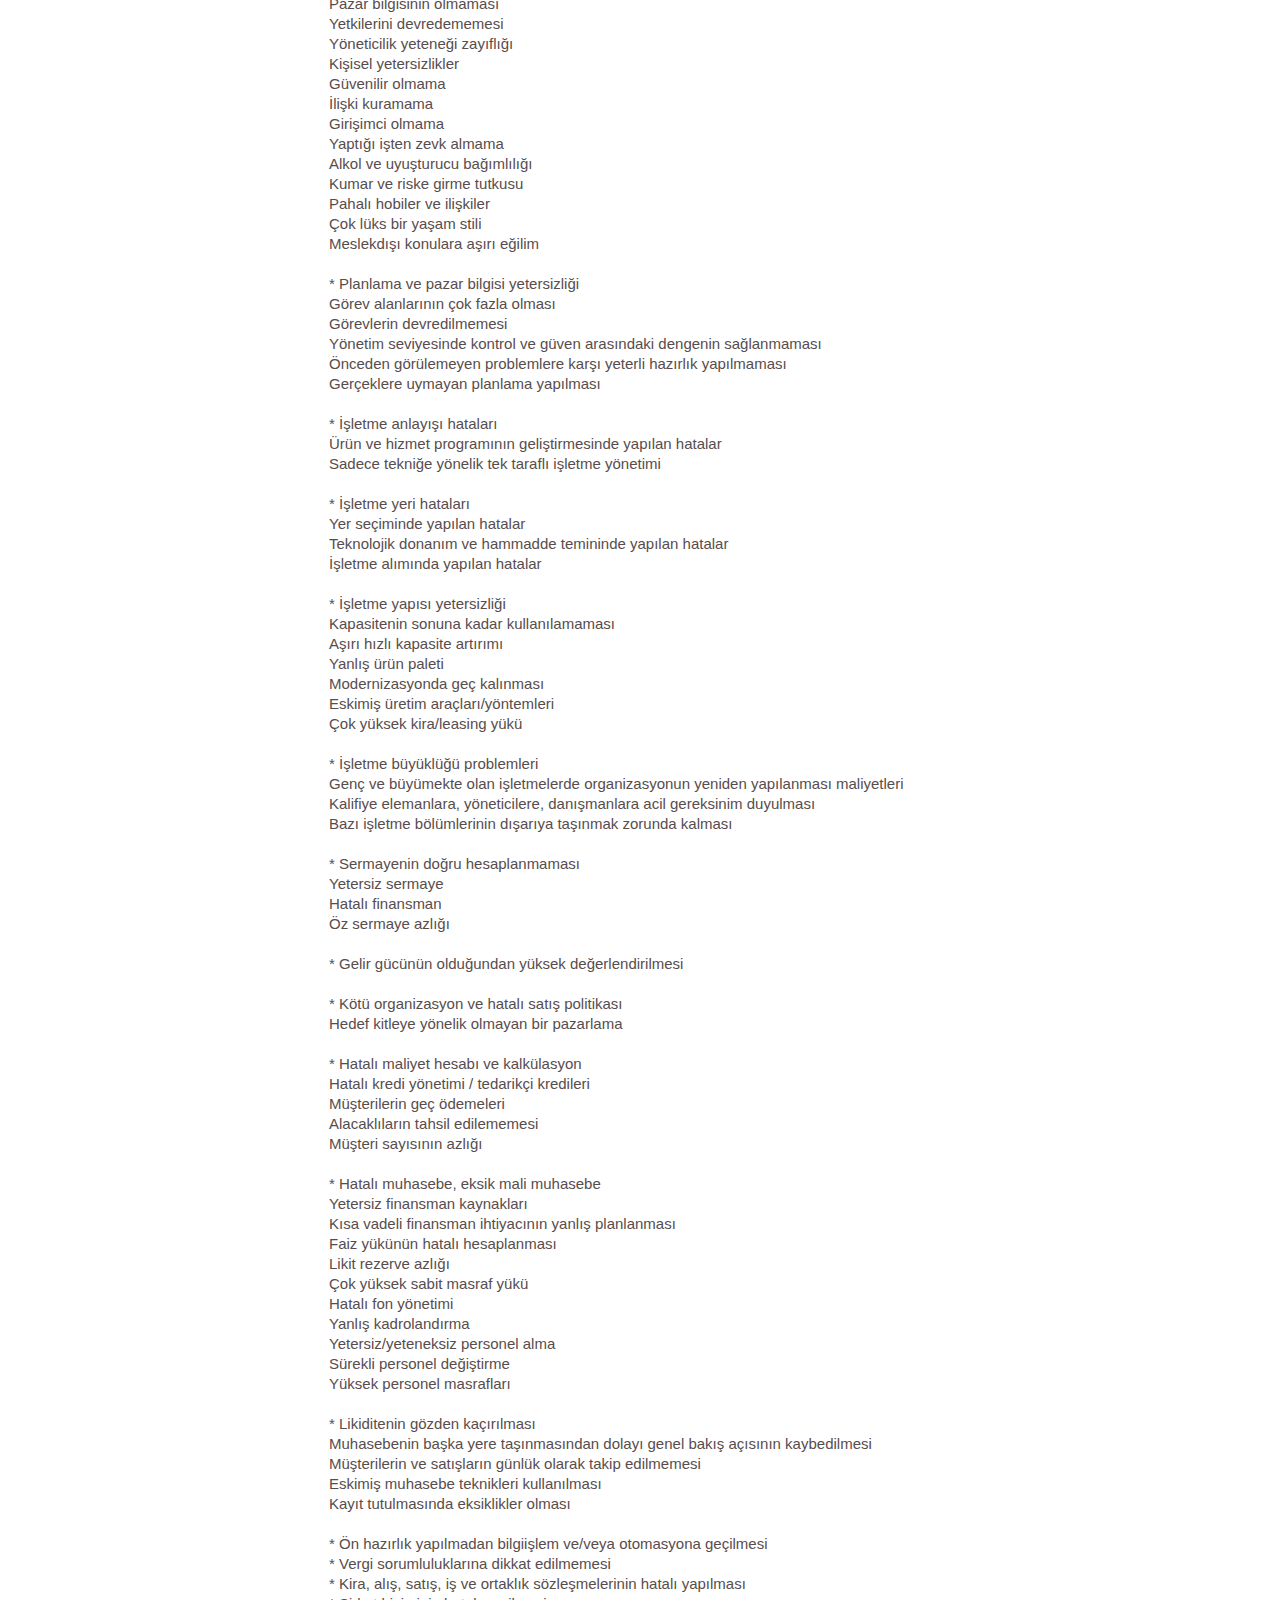
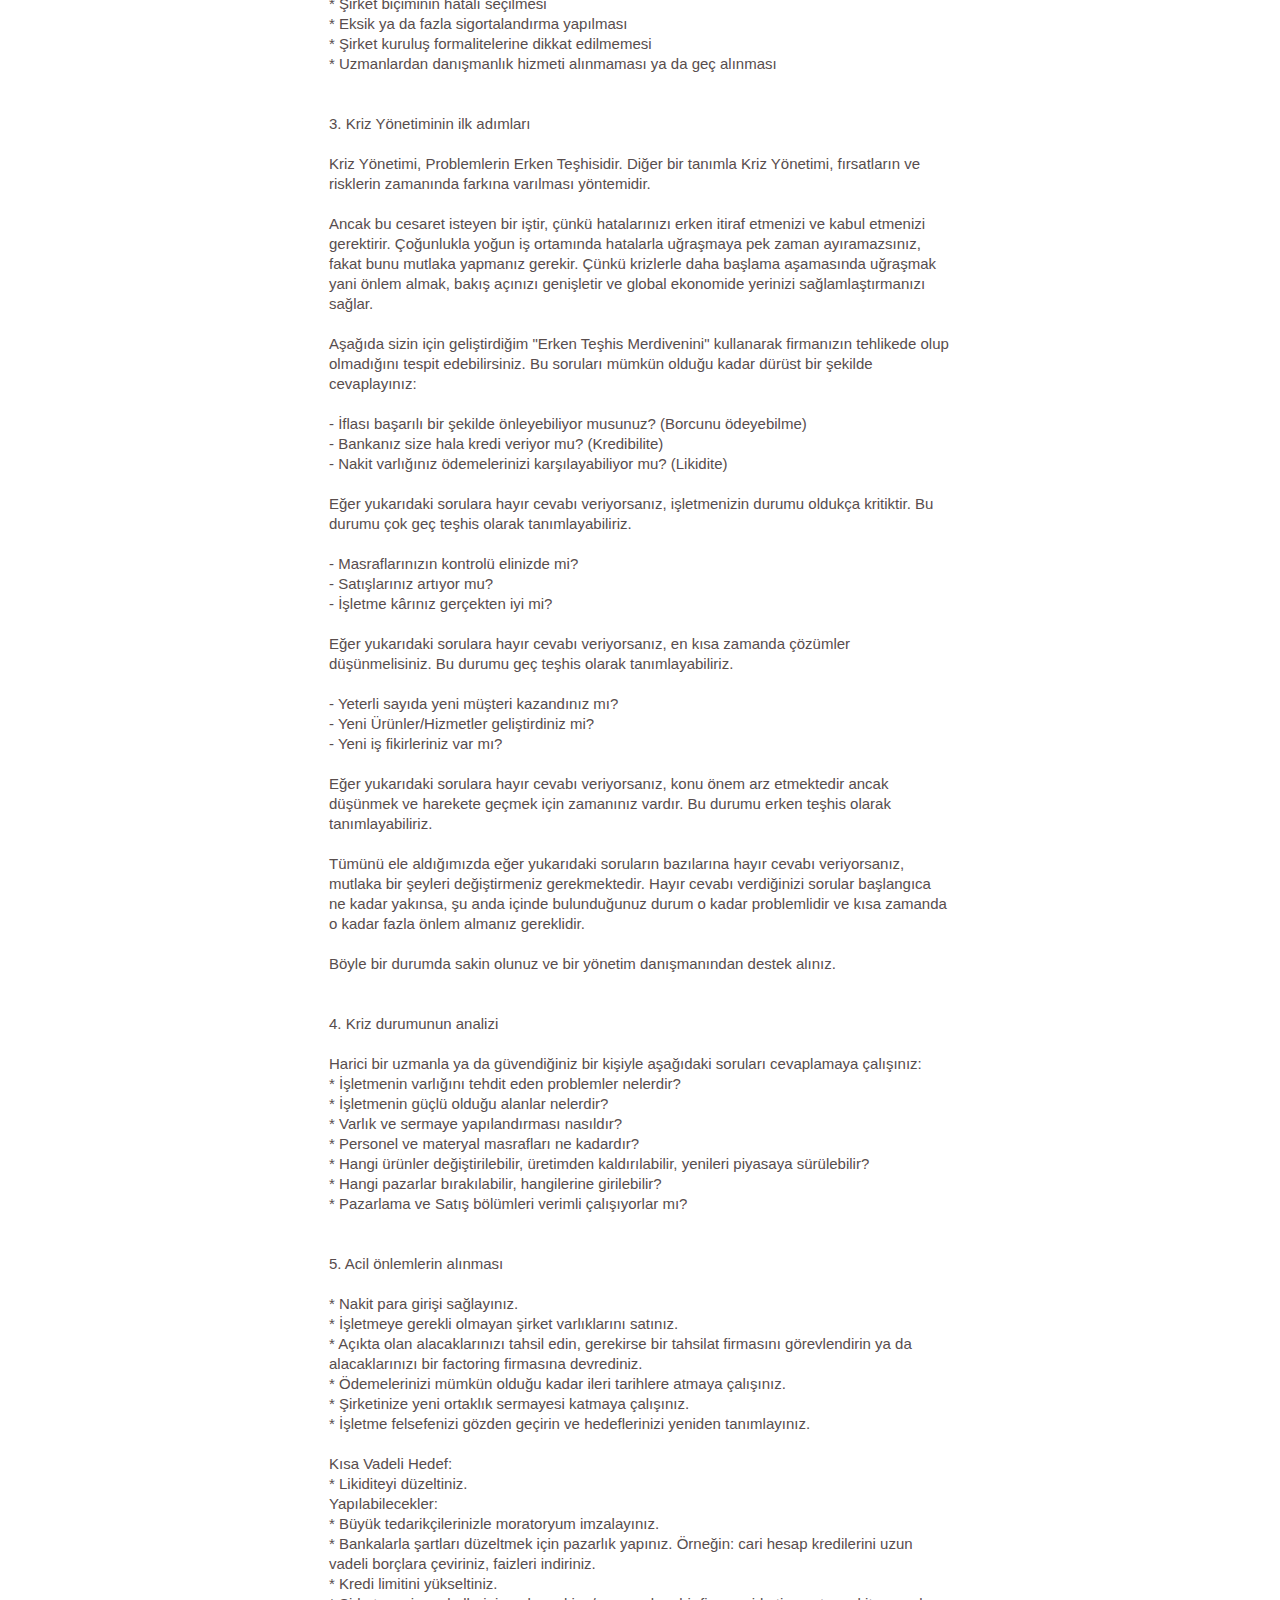
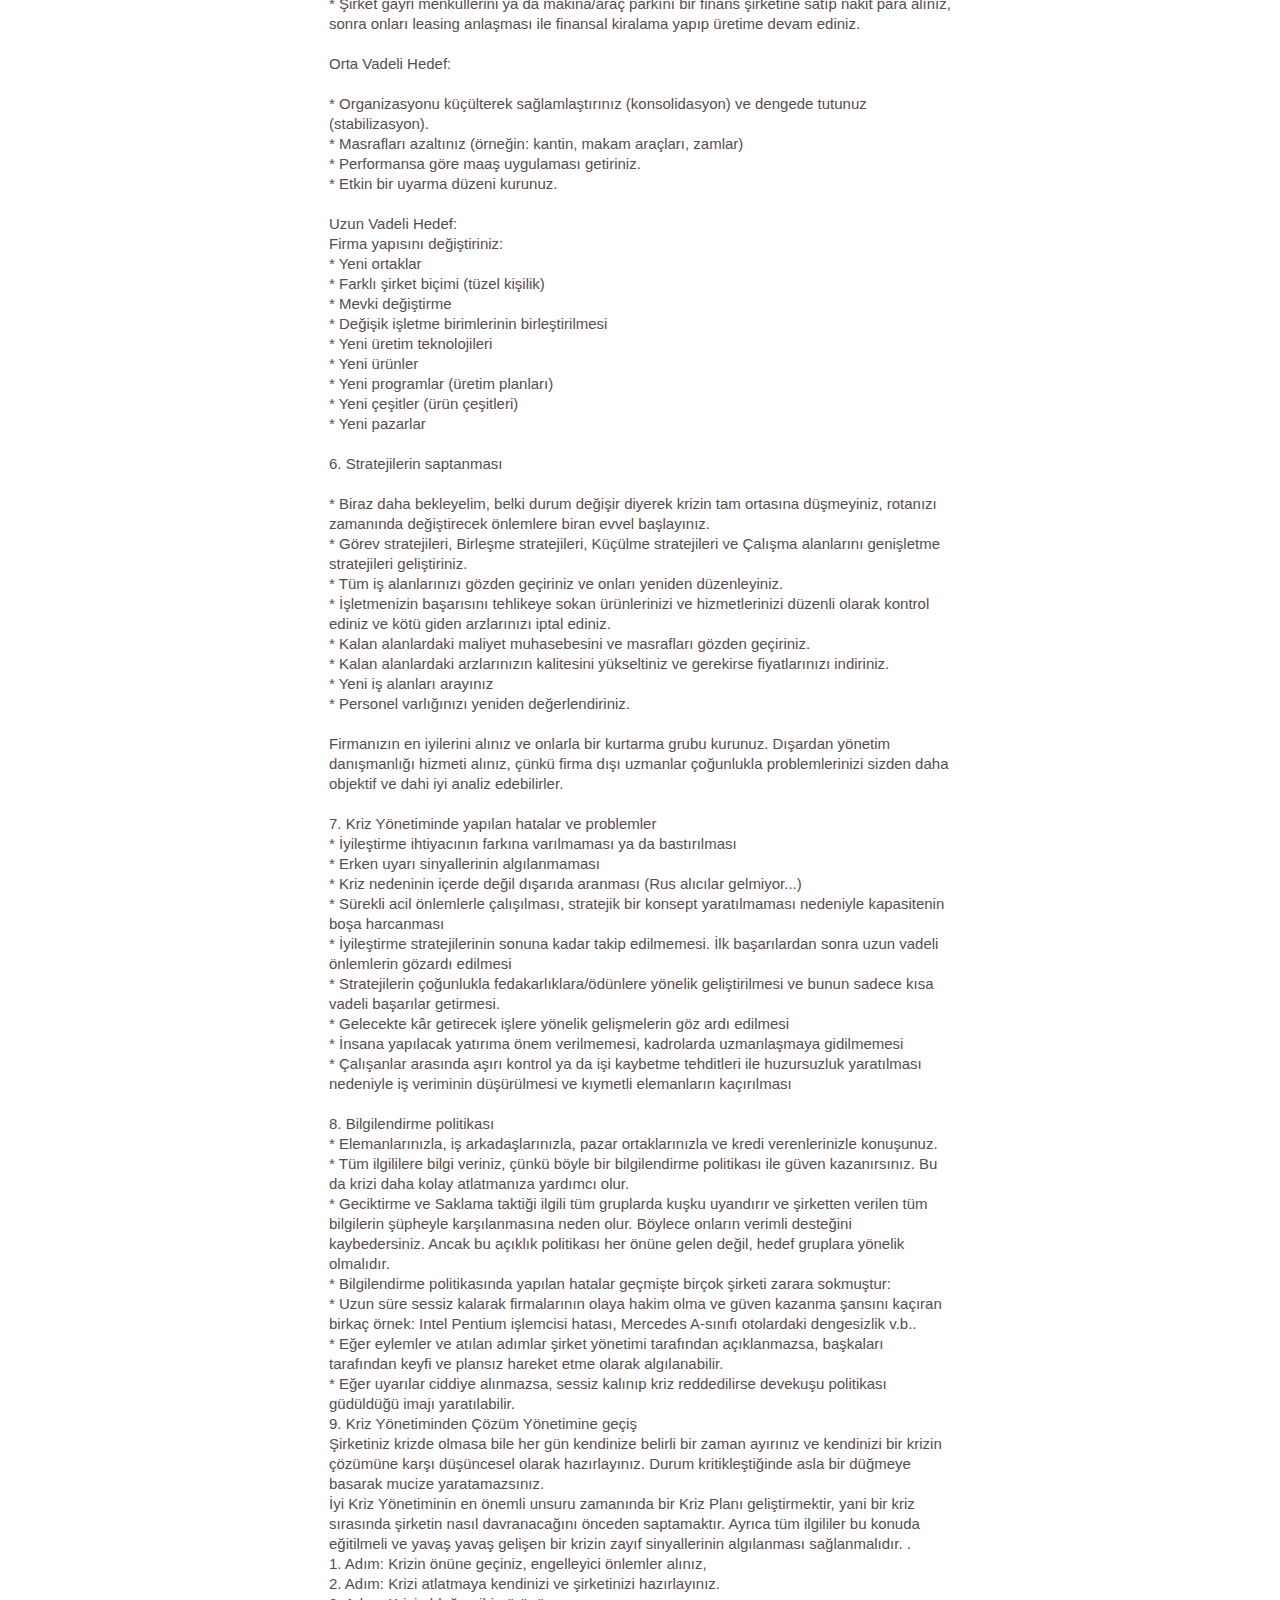
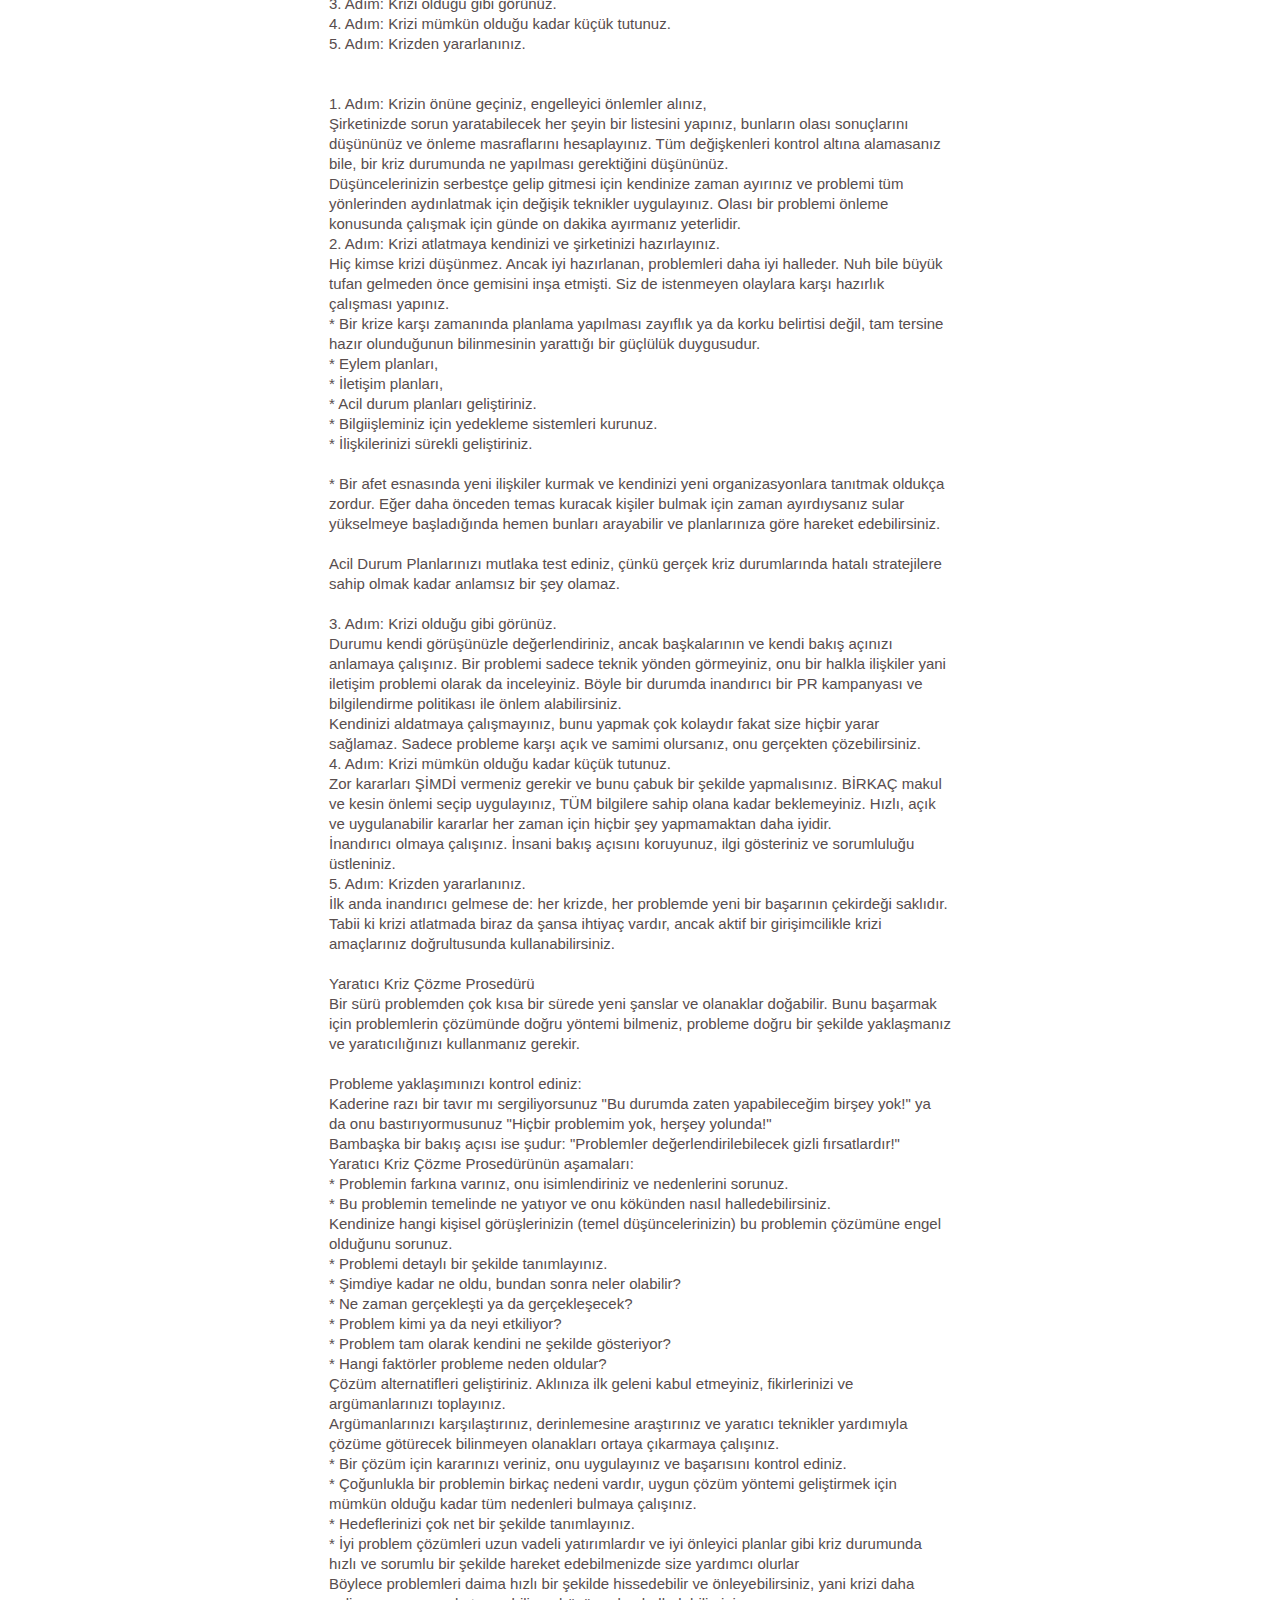
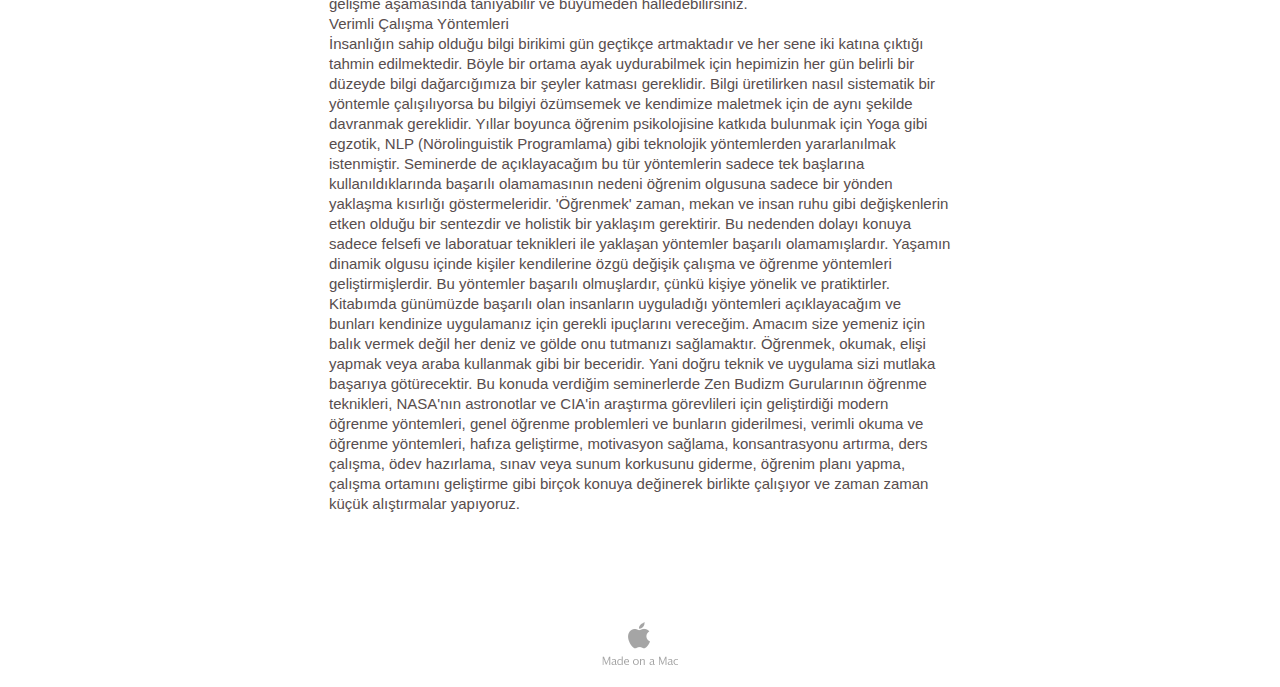
<file: Makale.html>
<?xml version="1.0" encoding="UTF-8"?>
<!DOCTYPE html PUBLIC "-//W3C//DTD XHTML 1.0 Transitional//EN" "http://www.w3.org/TR/xhtml1/DTD/xhtml1-transitional.dtd">


<html xmlns="http://www.w3.org/1999/xhtml" xml:lang="en" lang="en">
  <head>
    <meta http-equiv="Content-Type" content="text/html; charset=UTF-8" />
    <meta name="Generator" content="iWeb 3.0.4" />
    <meta name="iWeb-Build" content="local-build-20140204" />
    <meta http-equiv="X-UA-Compatible" content="IE=EmulateIE7" />
    <meta name="viewport" content="width=700" />
    <title>Makaleleri</title>
    <link rel="stylesheet" type="text/css" media="screen,print" href="Makale_files/Makale.css" />
    <!--[if lt IE 8]><link rel='stylesheet' type='text/css' media='screen,print' href='Makale_files/MakaleIE.css'/><![endif]-->
    <!--[if gte IE 8]><link rel='stylesheet' type='text/css' media='screen,print' href='Media/IE8.css'/><![endif]-->
    <script type="text/javascript" src="Scripts/iWebSite.js"></script>
    <script type="text/javascript" src="Scripts/Widgets/SharedResources/WidgetCommon.js"></script>
    <script type="text/javascript" src="Scripts/Widgets/Navbar/navbar.js"></script>
    <script type="text/javascript" src="Scripts/iWebImage.js"></script>
    <script type="text/javascript" src="Makale_files/Makale.js"></script>
  </head>
  <body style="background: rgb(255, 255, 255); margin: 0pt; " onload="onPageLoad();" onunload="onPageUnload();">
    <div style="text-align: center; ">
      <div style="margin-bottom: 0px; margin-left: auto; margin-right: auto; margin-top: 0px; overflow: hidden; position: relative; word-wrap: break-word;  background: rgb(255, 255, 255); text-align: left; width: 700px; " id="body_content">
        <div style="margin-left: 0px; position: relative; width: 700px; z-index: 0; " id="nav_layer">
          <div style="height: 0px; line-height: 0px; " class="bumper"> </div>
          <div class="com-apple-iweb-widget-navbar flowDefining" id="widget0" style="margin-left: 35px; margin-top: 0px; opacity: 1.00; position: relative; width: 630px; z-index: 1; ">
    
            <div id="widget0-navbar" class="navbar">

      
              <div id="widget0-bg" class="navbar-bg">

        
                <ul id="widget0-navbar-list" class="navbar-list">
 <li></li> 
</ul>
                
      
</div>
              
    
</div>
          </div>
          <script type="text/javascript"><!--//--><![CDATA[//><!--
new NavBar('widget0', 'Scripts/Widgets/Navbar', 'Scripts/Widgets/SharedResources', '.', {"path-to-root": "", "navbar-css": ".navbar {\n\tfont-family: Arial, sans-serif;\n\tfont-size: 1em;\n\tcolor: #666;\n\tmargin: 9px 0px 6px 0px;\n\tline-height: 30px;\n}\n\n.navbar-bg {\n\ttext-align: center;\n}\n\n.navbar-bg ul {\n\tlist-style: none;\n\tmargin: 0px;\n\tpadding: 0px;\n}\n\n\nli {\n\tlist-style-type: none;\n\tdisplay: inline;\n\tpadding: 0px 10px 0px 10px;\n}\n\n\nli a {\n\ttext-decoration: none;\n\tcolor: #666;\n}\n\nli a:visited {\n\ttext-decoration: none;\n\tcolor: #666;\n}\n\nli a:hover\r{\r\n \tcolor: #463C3C;\n\ttext-decoration: none;\r}\n\n\nli.current-page a\r{\r\t color: #463C3C;\n\ttext-decoration: none;\n\tfont-weight: bold;\r\r}", "current-page-GUID": "E146E9D5-E646-409B-9C1F-E4A9D28E9321", "isCollectionPage": "NO"});
//--><!]]></script>
          <div style="clear: both; height: 0px; line-height: 0px; " class="spacer"> </div>
        </div>
        <div style="height: 73px; margin-left: 0px; position: relative; width: 700px; z-index: 10; " id="header_layer">
          <div style="height: 0px; line-height: 0px; " class="bumper"> </div>
          <div id="id1" style="height: 50px; left: 35px; position: absolute; top: 23px; width: 630px; z-index: 1; " class="style_SkipStroke shape-with-text">
            <div class="text-content style_External_630_50" style="padding: 0px; ">
              <div class="style">
                <p style="padding-bottom: 0pt; padding-top: 0pt; " class="Header">Makaleleri</p>
              </div>
            </div>
          </div>
          


          <div style="height: 1px; width: 630px;  height: 1px; left: 35px; position: absolute; top: 3px; width: 630px; z-index: 1; " class="tinyText">
            <div style="position: relative; width: 630px; ">
              <img src="Makale_files/shapeimage_1.jpg" alt="" style="height: 1px; left: 0px; position: absolute; top: 0px; width: 630px; " />
            </div>
          </div>
        </div>
        <div style="margin-left: 0px; position: relative; width: 700px; z-index: 5; " id="body_layer">
          <div style="height: 0px; line-height: 0px; " class="bumper"> </div>
          <div style="height: 293px; width: 630px;  height: 293px; left: 35px; position: absolute; top: 16px; width: 630px; z-index: 1; " class="tinyText reflection_0">
            <div style="position: relative; width: 630px; ">
              <img src="Makale_files/shapeimage_2.png" alt="" style="height: 293px; left: 0px; margin-left: 4px; position: absolute; top: 0px; width: 617px; " />
            </div>
          </div>
          <div style="height: 1px; line-height: 1px; " class="tinyText"> </div>
          <div style="margin-left: 35px; margin-top: 411px; position: relative; width: 630px; z-index: 1; " class="style_SkipStroke_1 shape-with-text flowDefining">
            <div class="text-content style_External_630_8167" style="padding: 0px; ">
              <div class="style">
                <p style="padding-top: 0pt; " class="Body">Hata herkes tarafından yapabilir ve herkes hata yapar. Önemli olan: Hatalardan ders almasını bilmektir.<br /></p>
                <p class="Body"><br /></p>
                <p class="Body">Ancak hataları görmeyen, görmezlikten gelen ve onları kabul etmeyen, onlara karşı önlem almayan kısa bir süre sonra kriz yaşamaya başlar. Bu kriz devam ettiğinde firmanın yaşamını tehdit edici hale gelebilir.<br /></p>
                <p class="Body">Bir firmanın iflası hiçbir zaman aniden ve hiçbir neden yokken gerçekleşmez. Daha önceden ortaya çıkan bir dizi problem, başlayan bir krizin habercisi olurlar ve tehlikeyi bildirirler.<br /></p>
                <p class="Body">Bir kriz asla tek bir problemden dolayı oluşmaz. Bir kriz daima yapılan hataların toplamıdır/bileşkesidir.<br /></p>
                <p class="Body">Bu seminerde sizlere firmanızı başarılı bir şekilde idare edebilmeniz için uyarı işaretlerini nasıl tanıyacağınız, problemleri nasıl ortadan kaldıracağınız konularında aşağıdaki bilgileri vereceğim:<br /></p>
                <p class="Body">1. İşletme krizi nedir?<br /></p>
                <p class="Body">2. Şirketi krize götüren tipik hatalar<br /></p>
                <p class="Body">3. Kriz Yönetiminin ilk adımları<br /></p>
                <p class="Body">4. Kriz durumunun analizi<br /></p>
                <p class="Body">5. Acil önlemlerin alınması<br /></p>
                <p class="Body">6. Stratejilerin saptanması<br /></p>
                <p class="Body">7. Kriz Yönetiminde yapılan hatalar ve problemler<br /></p>
                <p class="Body">8. Bilgilendirme politikası<br /></p>
                <p class="Body">9. Kriz Yönetiminden Çözüm Yönetimine geçiş<br /></p>
                <p class="Body">10. Yararlı adresler ve bilgiler<br /></p>
                <p class="Body"><br /></p>
                <p class="Body">1. İşletme krizi nedir?<br /></p>
                <p class="Body">Bir işadamı ve yönetici olarak sizlerin yerine getirmesi gereken 4 önemli görev vardır:<br /></p>
                <p class="Body">1. Müşterilerinizi memnun etmeniz gerekir.<br /></p>
                <p class="Body">2. Ürünlerinizi ve Hizmetlerinizi sürekli geliştirmeniz gerekir.<br /></p>
                <p class="Body">3. Mali açıdan güçlenmeniz ve kontrolü kaybetmemeniz gerekir.<br /></p>
                <p class="Body">4. Firmanızın geleceğini yaratmanız ve bunun için yeni hedefler koymanız gerekir.<br /></p>
                <p class="Body">Eğer bu dört görevden birinde başarıya ulaşamazsanız, bu zayıflık bir krizin başlangıç noktası olabilir.<br /></p>
                <p class="Body">Bir işletmeyi krize götüren nedenler harici ve dahili etki kökenli olarak ikiye ayrılırlar:<br /></p>
                <p class="Body">Harici etkiler:<br /></p>
                <p class="Body">* Genel ekonomik konjonktörün kötüye gitmesi<br /></p>
                <p class="Body">* Pazardaki değişimler<br /></p>
                <p class="Body">* Müşterilerin satın alma davranışlarının değişmesi<br /></p>
                <p class="Body">* Bulunulan yerdeki satın alma gücünün değişmesi<br /></p>
                <p class="Body">* Ürünün ya da hizmetin eskimesi<br /></p>
                <p class="Body"><br /></p>
                <p class="Body">Dahili etkiler:<br /></p>
                <p class="Body">* İşletme stratejisi<br /></p>
                <p class="Body">* Kişisel çevre<br /></p>
                <p class="Body">* Ticari çevre<br /></p>
                <p class="Body">* İşletmenin kendisi<br /></p>
                <p class="Body">* İşletmecinin kendisi<br /></p>
                <p class="Body"><br /></p>
                <p class="Body">2. Şirketi krize götüren tipik hatalar<br /></p>
                <p class="Body"><br /></p>
                <p class="Body">* İşletmecinin kendi mesleki, ticari ve kişisel kalifikasyonunun yetersizliği<br /></p>
                <p class="Body">Ticari bilgi yetersizliği<br /></p>
                <p class="Body">Yönetim bilgisi yetersizliği<br /></p>
                <p class="Body">İş yaşamı deneyimi yetersizliği<br /></p>
                <p class="Body">Pazar bilgisinin olmaması<br /></p>
                <p class="Body">Yetkilerini devredememesi<br /></p>
                <p class="Body">Yöneticilik yeteneği zayıflığı<br /></p>
                <p class="Body">Kişisel yetersizlikler<br /></p>
                <p class="Body">Güvenilir olmama<br /></p>
                <p class="Body">İlişki kuramama<br /></p>
                <p class="Body">Girişimci olmama<br /></p>
                <p class="Body">Yaptığı işten zevk almama<br /></p>
                <p class="Body">Alkol ve uyuşturucu bağımlılığı<br /></p>
                <p class="Body">Kumar ve riske girme tutkusu<br /></p>
                <p class="Body">Pahalı hobiler ve ilişkiler<br /></p>
                <p class="Body">Çok lüks bir yaşam stili<br /></p>
                <p class="Body">Meslekdışı konulara aşırı eğilim<br /></p>
                <p class="Body"><br /></p>
                <p class="Body">* Planlama ve pazar bilgisi yetersizliği<br /></p>
                <p class="Body">Görev alanlarının çok fazla olması<br /></p>
                <p class="Body">Görevlerin devredilmemesi<br /></p>
                <p class="Body">Yönetim seviyesinde kontrol ve güven arasındaki dengenin sağlanmaması<br /></p>
                <p class="Body">Önceden görülemeyen problemlere karşı yeterli hazırlık yapılmaması<br /></p>
                <p class="Body">Gerçeklere uymayan planlama yapılması<br /></p>
                <p class="Body"><br /></p>
                <p class="Body">* İşletme anlayışı hataları<br /></p>
                <p class="Body">Ürün ve hizmet programının geliştirmesinde yapılan hatalar<br /></p>
                <p class="Body">Sadece tekniğe yönelik tek taraflı işletme yönetimi<br /></p>
                <p class="Body"><br /></p>
                <p class="Body">* İşletme yeri hataları<br /></p>
                <p class="Body">Yer seçiminde yapılan hatalar<br /></p>
                <p class="Body">Teknolojik donanım ve hammadde temininde yapılan hatalar<br /></p>
                <p class="Body">İşletme alımında yapılan hatalar<br /></p>
                <p class="Body"><br /></p>
                <p class="Body">* İşletme yapısı yetersizliği<br /></p>
                <p class="Body">Kapasitenin sonuna kadar kullanılamaması<br /></p>
                <p class="Body">Aşırı hızlı kapasite artırımı<br /></p>
                <p class="Body">Yanlış ürün paleti<br /></p>
                <p class="Body">Modernizasyonda geç kalınması<br /></p>
                <p class="Body">Eskimiş üretim araçları/yöntemleri<br /></p>
                <p class="Body">Çok yüksek kira/leasing yükü<br /></p>
                <p class="Body"><br /></p>
                <p class="Body">* İşletme büyüklüğü problemleri<br /></p>
                <p class="Body">Genç ve büyümekte olan işletmelerde organizasyonun yeniden yapılanması maliyetleri<br /></p>
                <p class="Body">Kalifiye elemanlara, yöneticilere, danışmanlara acil gereksinim duyulması<br /></p>
                <p class="Body">Bazı işletme bölümlerinin dışarıya taşınmak zorunda kalması<br /></p>
                <p class="Body"><br /></p>
                <p class="Body">* Sermayenin doğru hesaplanmaması<br /></p>
                <p class="Body">Yetersiz sermaye<br /></p>
                <p class="Body">Hatalı finansman<br /></p>
                <p class="Body">Öz sermaye azlığı<br /></p>
                <p class="Body"><br /></p>
                <p class="Body">* Gelir gücünün olduğundan yüksek değerlendirilmesi<br /></p>
                <p class="Body"><br /></p>
                <p class="Body">* Kötü organizasyon ve hatalı satış politikası<br /></p>
                <p class="Body">Hedef kitleye yönelik olmayan bir pazarlama<br /></p>
                <p class="Body"><br /></p>
                <p class="Body">* Hatalı maliyet hesabı ve kalkülasyon<br /></p>
                <p class="Body">Hatalı kredi yönetimi / tedarikçi kredileri<br /></p>
                <p class="Body">Müşterilerin geç ödemeleri<br /></p>
                <p class="Body">Alacaklıların tahsil edilememesi<br /></p>
                <p class="Body">Müşteri sayısının azlığı<br /></p>
                <p class="Body"><br /></p>
                <p class="Body">* Hatalı muhasebe, eksik mali muhasebe<br /></p>
                <p class="Body">Yetersiz finansman kaynakları<br /></p>
                <p class="Body">Kısa vadeli finansman ihtiyacının yanlış planlanması<br /></p>
                <p class="Body">Faiz yükünün hatalı hesaplanması<br /></p>
                <p class="Body">Likit rezerve azlığı<br /></p>
                <p class="Body">Çok yüksek sabit masraf yükü<br /></p>
                <p class="Body">Hatalı fon yönetimi<br /></p>
                <p class="Body">Yanlış kadrolandırma<br /></p>
                <p class="Body">Yetersiz/yeteneksiz personel alma<br /></p>
                <p class="Body">Sürekli personel değiştirme<br /></p>
                <p class="Body">Yüksek personel masrafları<br /></p>
                <p class="Body"><br /></p>
                <p class="Body">* Likiditenin gözden kaçırılması<br /></p>
                <p class="Body">Muhasebenin başka yere taşınmasından dolayı genel bakış açısının kaybedilmesi<br /></p>
                <p class="Body">Müşterilerin ve satışların günlük olarak takip edilmemesi<br /></p>
                <p class="Body">Eskimiş muhasebe teknikleri kullanılması<br /></p>
                <p class="Body">Kayıt tutulmasında eksiklikler olması<br /></p>
                <p class="Body"><br /></p>
                <p class="Body">* Ön hazırlık yapılmadan bilgiişlem ve/veya otomasyona geçilmesi<br /></p>
                <p class="Body">* Vergi sorumluluklarına dikkat edilmemesi<br /></p>
                <p class="Body">* Kira, alış, satış, iş ve ortaklık sözleşmelerinin hatalı yapılması<br /></p>
                <p class="Body">* Şirket biçiminin hatalı seçilmesi<br /></p>
                <p class="Body">* Eksik ya da fazla sigortalandırma yapılması<br /></p>
                <p class="Body">* Şirket kuruluş formalitelerine dikkat edilmemesi<br /></p>
                <p class="Body">* Uzmanlardan danışmanlık hizmeti alınmaması ya da geç alınması<br /></p>
                <p class="Body"><br /></p>
                <p class="Body"><br /></p>
                <p class="Body">3. Kriz Yönetiminin ilk adımları<br /></p>
                <p class="Body"><br /></p>
                <p class="Body">Kriz Yönetimi, Problemlerin Erken Teşhisidir. Diğer bir tanımla Kriz Yönetimi, fırsatların ve risklerin zamanında farkına varılması yöntemidir.<br /></p>
                <p class="Body"><br /></p>
                <p class="Body">Ancak bu cesaret isteyen bir iştir, çünkü hatalarınızı erken itiraf etmenizi ve kabul etmenizi gerektirir. Çoğunlukla yoğun iş ortamında hatalarla uğraşmaya pek zaman ayıramazsınız, fakat bunu mutlaka yapmanız gerekir. Çünkü krizlerle daha başlama aşamasında uğraşmak yani önlem almak, bakış açınızı genişletir ve global ekonomide yerinizi sağlamlaştırmanızı sağlar.<br /></p>
                <p class="Body"><br /></p>
                <p class="Body">Aşağıda sizin için geliştirdiğim &quot;Erken Teşhis Merdivenini&quot; kullanarak firmanızın tehlikede olup olmadığını tespit edebilirsiniz. Bu soruları mümkün olduğu kadar dürüst bir şekilde cevaplayınız:<br /></p>
                <p class="Body"><br /></p>
                <p class="Body">- İflası başarılı bir şekilde önleyebiliyor musunuz? (Borcunu ödeyebilme)<br /></p>
                <p class="Body">- Bankanız size hala kredi veriyor mu? (Kredibilite)<br /></p>
                <p class="Body">- Nakit varlığınız ödemelerinizi karşılayabiliyor mu? (Likidite)<br /></p>
                <p class="Body"><br /></p>
                <p class="Body">Eğer yukarıdaki sorulara hayır cevabı veriyorsanız, işletmenizin durumu oldukça kritiktir. Bu durumu çok geç teşhis olarak tanımlayabiliriz.<br /></p>
                <p class="Body"><br /></p>
                <p class="Body">- Masraflarınızın kontrolü elinizde mi?<br /></p>
                <p class="Body">- Satışlarınız artıyor mu?<br /></p>
                <p class="Body">- İşletme kârınız gerçekten iyi mi?<br /></p>
                <p class="Body"><br /></p>
                <p class="Body">Eğer yukarıdaki sorulara hayır cevabı veriyorsanız, en kısa zamanda çözümler düşünmelisiniz. Bu durumu geç teşhis olarak tanımlayabiliriz.<br /></p>
                <p class="Body"><br /></p>
                <p class="Body">- Yeterli sayıda yeni müşteri kazandınız mı?<br /></p>
                <p class="Body">- Yeni Ürünler/Hizmetler geliştirdiniz mi?<br /></p>
                <p class="Body">- Yeni iş fikirleriniz var mı?<br /></p>
                <p class="Body"><br /></p>
                <p class="Body">Eğer yukarıdaki sorulara hayır cevabı veriyorsanız, konu önem arz etmektedir ancak düşünmek ve harekete geçmek için zamanınız vardır. Bu durumu erken teşhis olarak tanımlayabiliriz.<br /></p>
                <p class="Body"><br /></p>
                <p class="Body">Tümünü ele aldığımızda eğer yukarıdaki soruların bazılarına hayır cevabı veriyorsanız, mutlaka bir şeyleri değiştirmeniz gerekmektedir. Hayır cevabı verdiğinizi sorular başlangıca ne kadar yakınsa, şu anda içinde bulunduğunuz durum o kadar problemlidir ve kısa zamanda o kadar fazla önlem almanız gereklidir.<br /></p>
                <p class="Body"><br /></p>
                <p class="Body">Böyle bir durumda sakin olunuz ve bir yönetim danışmanından destek alınız.<br /></p>
                <p class="Body"><br /></p>
                <p class="Body"><br /></p>
                <p class="Body">4. Kriz durumunun analizi<br /></p>
                <p class="Body"><br /></p>
                <p class="Body">Harici bir uzmanla ya da güvendiğiniz bir kişiyle aşağıdaki soruları cevaplamaya çalışınız:<br /></p>
                <p class="Body">* İşletmenin varlığını tehdit eden problemler nelerdir?<br /></p>
                <p class="Body">* İşletmenin güçlü olduğu alanlar nelerdir?<br /></p>
                <p class="Body">* Varlık ve sermaye yapılandırması nasıldır?<br /></p>
                <p class="Body">* Personel ve materyal masrafları ne kadardır?<br /></p>
                <p class="Body">* Hangi ürünler değiştirilebilir, üretimden kaldırılabilir, yenileri piyasaya sürülebilir?<br /></p>
                <p class="Body">* Hangi pazarlar bırakılabilir, hangilerine girilebilir?<br /></p>
                <p class="Body">* Pazarlama ve Satış bölümleri verimli çalışıyorlar mı?<br /></p>
                <p class="Body"><br /></p>
                <p class="Body"><br /></p>
                <p class="Body">5. Acil önlemlerin alınması<br /></p>
                <p class="Body"><br /></p>
                <p class="Body">* Nakit para girişi sağlayınız.<br /></p>
                <p class="Body">* İşletmeye gerekli olmayan şirket varlıklarını satınız.<br /></p>
                <p class="Body">* Açıkta olan alacaklarınızı tahsil edin, gerekirse bir tahsilat firmasını görevlendirin ya da alacaklarınızı bir factoring firmasına devrediniz.<br /></p>
                <p class="Body">* Ödemelerinizi mümkün olduğu kadar ileri tarihlere atmaya çalışınız.<br /></p>
                <p class="Body">* Şirketinize yeni ortaklık sermayesi katmaya çalışınız.<br /></p>
                <p class="Body">* İşletme felsefenizi gözden geçirin ve hedeflerinizi yeniden tanımlayınız.<br /></p>
                <p class="Body"><br /></p>
                <p class="Body">Kısa Vadeli Hedef:<br /></p>
                <p class="Body">* Likiditeyi düzeltiniz.<br /></p>
                <p class="Body">Yapılabilecekler:<br /></p>
                <p class="Body">* Büyük tedarikçilerinizle moratoryum imzalayınız.<br /></p>
                <p class="Body">* Bankalarla şartları düzeltmek için pazarlık yapınız. Örneğin: cari hesap kredilerini uzun vadeli borçlara çeviriniz, faizleri indiriniz.<br /></p>
                <p class="Body">* Kredi limitini yükseltiniz.<br /></p>
                <p class="Body">* Şirket gayri menkullerini ya da makina/araç parkını bir finans şirketine satıp nakit para alınız, sonra onları leasing anlaşması ile finansal kiralama yapıp üretime devam ediniz.<br /></p>
                <p class="Body"><br /></p>
                <p class="Body">Orta Vadeli Hedef:<br /></p>
                <p class="Body"><br /></p>
                <p class="Body">* Organizasyonu küçülterek sağlamlaştırınız (konsolidasyon) ve dengede tutunuz (stabilizasyon).<br /></p>
                <p class="Body">* Masrafları azaltınız (örneğin: kantin, makam araçları, zamlar)<br /></p>
                <p class="Body">* Performansa göre maaş uygulaması getiriniz.<br /></p>
                <p class="Body">* Etkin bir uyarma düzeni kurunuz.<br /></p>
                <p class="Body"><br /></p>
                <p class="Body">Uzun Vadeli Hedef:<br /></p>
                <p class="Body">Firma yapısını değiştiriniz:<br /></p>
                <p class="Body">* Yeni ortaklar<br /></p>
                <p class="Body">* Farklı şirket biçimi (tüzel kişilik)<br /></p>
                <p class="Body">* Mevki değiştirme<br /></p>
                <p class="Body">* Değişik işletme birimlerinin birleştirilmesi<br /></p>
                <p class="Body">* Yeni üretim teknolojileri<br /></p>
                <p class="Body">* Yeni ürünler<br /></p>
                <p class="Body">* Yeni programlar (üretim planları)<br /></p>
                <p class="Body">* Yeni çeşitler (ürün çeşitleri)<br /></p>
                <p class="Body">* Yeni pazarlar<br /></p>
                <p class="Body"><br /></p>
                <p class="Body">6. Stratejilerin saptanması<br /></p>
                <p class="Body"><br /></p>
                <p class="Body">* Biraz daha bekleyelim, belki durum değişir diyerek krizin tam ortasına düşmeyiniz, rotanızı zamanında değiştirecek önlemlere biran evvel başlayınız.<br /></p>
                <p class="Body">* Görev stratejileri, Birleşme stratejileri, Küçülme stratejileri ve Çalışma alanlarını genişletme stratejileri geliştiriniz.<br /></p>
                <p class="Body">* Tüm iş alanlarınızı gözden geçiriniz ve onları yeniden düzenleyiniz.<br /></p>
                <p class="Body">* İşletmenizin başarısını tehlikeye sokan ürünlerinizi ve hizmetlerinizi düzenli olarak kontrol ediniz ve kötü giden arzlarınızı iptal ediniz.<br /></p>
                <p class="Body">* Kalan alanlardaki maliyet muhasebesini ve masrafları gözden geçiriniz.<br /></p>
                <p class="Body">* Kalan alanlardaki arzlarınızın kalitesini yükseltiniz ve gerekirse fiyatlarınızı indiriniz.<br /></p>
                <p class="Body">* Yeni iş alanları arayınız<br /></p>
                <p class="Body">* Personel varlığınızı yeniden değerlendiriniz.<br /></p>
                <p class="Body"><br /></p>
                <p class="Body">Firmanızın en iyilerini alınız ve onlarla bir kurtarma grubu kurunuz. Dışardan yönetim danışmanlığı hizmeti alınız, çünkü firma dışı uzmanlar çoğunlukla problemlerinizi sizden daha objektif ve dahi iyi analiz edebilirler.<br /></p>
                <p class="Body"><br /></p>
                <p class="Body">7. Kriz Yönetiminde yapılan hatalar ve problemler<br /></p>
                <p class="Body">* İyileştirme ihtiyacının farkına varılmaması ya da bastırılması<br /></p>
                <p class="Body">* Erken uyarı sinyallerinin algılanmaması<br /></p>
                <p class="Body">* Kriz nedeninin içerde değil dışarıda aranması (Rus alıcılar gelmiyor...)<br /></p>
                <p class="Body">* Sürekli acil önlemlerle çalışılması, stratejik bir konsept yaratılmaması nedeniyle kapasitenin boşa harcanması<br /></p>
                <p class="Body">* İyileştirme stratejilerinin sonuna kadar takip edilmemesi. İlk başarılardan sonra uzun vadeli önlemlerin gözardı edilmesi<br /></p>
                <p class="Body">* Stratejilerin çoğunlukla fedakarlıklara/ödünlere yönelik geliştirilmesi ve bunun sadece kısa vadeli başarılar getirmesi.<br /></p>
                <p class="Body">* Gelecekte kâr getirecek işlere yönelik gelişmelerin göz ardı edilmesi<br /></p>
                <p class="Body">* İnsana yapılacak yatırıma önem verilmemesi, kadrolarda uzmanlaşmaya gidilmemesi<br /></p>
                <p class="Body">* Çalışanlar arasında aşırı kontrol ya da işi kaybetme tehditleri ile huzursuzluk yaratılması nedeniyle iş veriminin düşürülmesi ve kıymetli elemanların kaçırılması<br /></p>
                <p class="Body"><br /></p>
                <p class="Body">8. Bilgilendirme politikası<br /></p>
                <p class="Body">* Elemanlarınızla, iş arkadaşlarınızla, pazar ortaklarınızla ve kredi verenlerinizle konuşunuz.<br /></p>
                <p class="Body">* Tüm ilgililere bilgi veriniz, çünkü böyle bir bilgilendirme politikası ile güven kazanırsınız. Bu da krizi daha kolay atlatmanıza yardımcı olur.<br /></p>
                <p class="Body">* Geciktirme ve Saklama taktiği ilgili tüm gruplarda kuşku uyandırır ve şirketten verilen tüm bilgilerin şüpheyle karşılanmasına neden olur. Böylece onların verimli desteğini kaybedersiniz. Ancak bu açıklık politikası her önüne gelen değil, hedef gruplara yönelik olmalıdır.<br /></p>
                <p class="Body">* Bilgilendirme politikasında yapılan hatalar geçmişte birçok şirketi zarara sokmuştur:<br /></p>
                <p class="Body">* Uzun süre sessiz kalarak firmalarının olaya hakim olma ve güven kazanma şansını kaçıran birkaç örnek: Intel Pentium işlemcisi hatası, Mercedes A-sınıfı otolardaki dengesizlik v.b..<br /></p>
                <p class="Body">* Eğer eylemler ve atılan adımlar şirket yönetimi tarafından açıklanmazsa, başkaları tarafından keyfi ve plansız hareket etme olarak algılanabilir.<br /></p>
                <p class="Body">* Eğer uyarılar ciddiye alınmazsa, sessiz kalınıp kriz reddedilirse devekuşu politikası güdüldüğü imajı yaratılabilir.<br /></p>
                <p class="Body">9. Kriz Yönetiminden Çözüm Yönetimine geçiş<br /></p>
                <p class="Body">Şirketiniz krizde olmasa bile her gün kendinize belirli bir zaman ayırınız ve kendinizi bir krizin çözümüne karşı düşüncesel olarak hazırlayınız. Durum kritikleştiğinde asla bir düğmeye basarak mucize yaratamazsınız.<br /></p>
                <p class="Body">İyi Kriz Yönetiminin en önemli unsuru zamanında bir Kriz Planı geliştirmektir, yani bir kriz sırasında şirketin nasıl davranacağını önceden saptamaktır. Ayrıca tüm ilgililer bu konuda eğitilmeli ve yavaş yavaş gelişen bir krizin zayıf sinyallerinin algılanması sağlanmalıdır. .<br /></p>
                <p class="Body">1. Adım: Krizin önüne geçiniz, engelleyici önlemler alınız,<br /></p>
                <p class="Body">2. Adım: Krizi atlatmaya kendinizi ve şirketinizi hazırlayınız.<br /></p>
                <p class="Body">3. Adım: Krizi olduğu gibi görünüz.<br /></p>
                <p class="Body">4. Adım: Krizi mümkün olduğu kadar küçük tutunuz.<br /></p>
                <p class="Body">5. Adım: Krizden yararlanınız.<br /></p>
                <p class="Body"><br /></p>
                <p class="Body"><br /></p>
                <p class="Body">1. Adım: Krizin önüne geçiniz, engelleyici önlemler alınız,<br /></p>
                <p class="Body">Şirketinizde sorun yaratabilecek her şeyin bir listesini yapınız, bunların olası sonuçlarını düşününüz ve önleme masraflarını hesaplayınız. Tüm değişkenleri kontrol altına alamasanız bile, bir kriz durumunda ne yapılması gerektiğini düşününüz.<br /></p>
                <p class="Body">Düşüncelerinizin serbestçe gelip gitmesi için kendinize zaman ayırınız ve problemi tüm yönlerinden aydınlatmak için değişik teknikler uygulayınız. Olası bir problemi önleme konusunda çalışmak için günde on dakika ayırmanız yeterlidir.<br /></p>
                <p class="Body">2. Adım: Krizi atlatmaya kendinizi ve şirketinizi hazırlayınız.<br /></p>
                <p class="Body">Hiç kimse krizi düşünmez. Ancak iyi hazırlanan, problemleri daha iyi halleder. Nuh bile büyük tufan gelmeden önce gemisini inşa etmişti. Siz de istenmeyen olaylara karşı hazırlık çalışması yapınız.<br /></p>
                <p class="Body">* Bir krize karşı zamanında planlama yapılması zayıflık ya da korku belirtisi değil, tam tersine hazır olunduğunun bilinmesinin yarattığı bir güçlülük duygusudur.<br /></p>
                <p class="Body">* Eylem planları,<br /></p>
                <p class="Body">* İletişim planları,<br /></p>
                <p class="Body">* Acil durum planları geliştiriniz.<br /></p>
                <p class="Body">* Bilgiişleminiz için yedekleme sistemleri kurunuz.<br /></p>
                <p class="Body">* İlişkilerinizi sürekli geliştiriniz.<br /></p>
                <p class="Body"><br /></p>
                <p class="Body">* Bir afet esnasında yeni ilişkiler kurmak ve kendinizi yeni organizasyonlara tanıtmak oldukça zordur. Eğer daha önceden temas kuracak kişiler bulmak için zaman ayırdıysanız sular yükselmeye başladığında hemen bunları arayabilir ve planlarınıza göre hareket edebilirsiniz.<br /></p>
                <p class="Body"><br /></p>
                <p class="Body">Acil Durum Planlarınızı mutlaka test ediniz, çünkü gerçek kriz durumlarında hatalı stratejilere sahip olmak kadar anlamsız bir şey olamaz.<br /></p>
                <p class="Body"><br /></p>
                <p class="Body">3. Adım: Krizi olduğu gibi görünüz.<br /></p>
                <p class="Body">Durumu kendi görüşünüzle değerlendiriniz, ancak başkalarının ve kendi bakış açınızı anlamaya çalışınız. Bir problemi sadece teknik yönden görmeyiniz, onu bir halkla ilişkiler yani iletişim problemi olarak da inceleyiniz. Böyle bir durumda inandırıcı bir PR kampanyası ve bilgilendirme politikası ile önlem alabilirsiniz.<br /></p>
                <p class="Body">Kendinizi aldatmaya çalışmayınız, bunu yapmak çok kolaydır fakat size hiçbir yarar sağlamaz. Sadece probleme karşı açık ve samimi olursanız, onu gerçekten çözebilirsiniz.<br /></p>
                <p class="Body">4. Adım: Krizi mümkün olduğu kadar küçük tutunuz.<br /></p>
                <p class="Body">Zor kararları ŞİMDİ vermeniz gerekir ve bunu çabuk bir şekilde yapmalısınız. BİRKAÇ makul ve kesin önlemi seçip uygulayınız, TÜM bilgilere sahip olana kadar beklemeyiniz. Hızlı, açık ve uygulanabilir kararlar her zaman için hiçbir şey yapmamaktan daha iyidir.<br /></p>
                <p class="Body">İnandırıcı olmaya çalışınız. İnsani bakış açısını koruyunuz, ilgi gösteriniz ve sorumluluğu üstleniniz.<br /></p>
                <p class="Body">5. Adım: Krizden yararlanınız.<br /></p>
                <p class="Body">İlk anda inandırıcı gelmese de: her krizde, her problemde yeni bir başarının çekirdeği saklıdır. Tabii ki krizi atlatmada biraz da şansa ihtiyaç vardır, ancak aktif bir girişimcilikle krizi amaçlarınız doğrultusunda kullanabilirsiniz.<br /></p>
                <p class="Body"><br /></p>
                <p class="Body">Yaratıcı Kriz Çözme Prosedürü<br /></p>
                <p class="Body">Bir sürü problemden çok kısa bir sürede yeni şanslar ve olanaklar doğabilir. Bunu başarmak için problemlerin çözümünde doğru yöntemi bilmeniz, probleme doğru bir şekilde yaklaşmanız ve yaratıcılığınızı kullanmanız gerekir.<br /></p>
                <p class="Body"><br /></p>
                <p class="Body">Probleme yaklaşımınızı kontrol ediniz:<br /></p>
                <p class="Body">Kaderine razı bir tavır mı sergiliyorsunuz &quot;Bu durumda zaten yapabileceğim birşey yok!&quot; ya da onu bastırıyormusunuz &quot;Hiçbir problemim yok, herşey yolunda!&quot;<br /></p>
                <p class="Body">Bambaşka bir bakış açısı ise şudur: &quot;Problemler değerlendirilebilecek gizli fırsatlardır!&quot;<br /></p>
                <p class="Body">Yaratıcı Kriz Çözme Prosedürünün aşamaları:<br /></p>
                <p class="Body">* Problemin farkına varınız, onu isimlendiriniz ve nedenlerini sorunuz.<br /></p>
                <p class="Body">* Bu problemin temelinde ne yatıyor ve onu kökünden nasıl halledebilirsiniz.<br /></p>
                <p class="Body">Kendinize hangi kişisel görüşlerinizin (temel düşüncelerinizin) bu problemin çözümüne engel olduğunu sorunuz.<br /></p>
                <p class="Body">* Problemi detaylı bir şekilde tanımlayınız.<br /></p>
                <p class="Body">* Şimdiye kadar ne oldu, bundan sonra neler olabilir?<br /></p>
                <p class="Body">* Ne zaman gerçekleşti ya da gerçekleşecek?<br /></p>
                <p class="Body">* Problem kimi ya da neyi etkiliyor?<br /></p>
                <p class="Body">* Problem tam olarak kendini ne şekilde gösteriyor?<br /></p>
                <p class="Body">* Hangi faktörler probleme neden oldular?<br /></p>
                <p class="Body">Çözüm alternatifleri geliştiriniz. Aklınıza ilk geleni kabul etmeyiniz, fikirlerinizi ve argümanlarınızı toplayınız.<br /></p>
                <p class="Body">Argümanlarınızı karşılaştırınız, derinlemesine araştırınız ve yaratıcı teknikler yardımıyla çözüme götürecek bilinmeyen olanakları ortaya çıkarmaya çalışınız.<br /></p>
                <p class="Body">* Bir çözüm için kararınızı veriniz, onu uygulayınız ve başarısını kontrol ediniz.<br /></p>
                <p class="Body">* Çoğunlukla bir problemin birkaç nedeni vardır, uygun çözüm yöntemi geliştirmek için mümkün olduğu kadar tüm nedenleri bulmaya çalışınız.<br /></p>
                <p class="Body">* Hedeflerinizi çok net bir şekilde tanımlayınız.<br /></p>
                <p class="Body">* İyi problem çözümleri uzun vadeli yatırımlardır ve iyi önleyici planlar gibi kriz durumunda hızlı ve sorumlu bir şekilde hareket edebilmenizde size yardımcı olurlar<br /></p>
                <p class="Body">Böylece problemleri daima hızlı bir şekilde hissedebilir ve önleyebilirsiniz, yani krizi daha gelişme aşamasında tanıyabilir ve büyümeden halledebilirsiniz.<br /></p>
                <p class="Body">Verimli Çalışma Yöntemleri<br /></p>
                <p class="Body">İnsanlığın sahip olduğu bilgi birikimi gün geçtikçe artmaktadır ve her sene iki katına çıktığı tahmin edilmektedir. Böyle bir ortama ayak uydurabilmek için hepimizin her gün belirli bir düzeyde bilgi dağarcığımıza bir şeyler katması gereklidir. Bilgi üretilirken nasıl sistematik bir yöntemle çalışılıyorsa bu bilgiyi özümsemek ve kendimize maletmek için de aynı şekilde davranmak gereklidir. Yıllar boyunca öğrenim psikolojisine katkıda bulunmak için Yoga gibi egzotik, NLP (Nörolinguistik Programlama) gibi teknolojik yöntemlerden yararlanılmak istenmiştir. Seminerde de açıklayacağım bu tür yöntemlerin sadece tek başlarına kullanıldıklarında başarılı olamamasının nedeni öğrenim olgusuna sadece bir yönden yaklaşma kısırlığı göstermeleridir. 'Öğrenmek' zaman, mekan ve insan ruhu gibi değişkenlerin etken olduğu bir sentezdir ve holistik bir yaklaşım gerektirir. Bu nedenden dolayı konuya sadece felsefi ve laboratuar teknikleri ile yaklaşan yöntemler başarılı olamamışlardır. Yaşamın dinamik olgusu içinde kişiler kendilerine özgü değişik çalışma ve öğrenme yöntemleri geliştirmişlerdir. Bu yöntemler başarılı olmuşlardır, çünkü kişiye yönelik ve pratiktirler. Kitabımda günümüzde başarılı olan insanların uyguladığı yöntemleri açıklayacağım ve bunları kendinize uygulamanız için gerekli ipuçlarını vereceğim. Amacım size yemeniz için balık vermek değil her deniz ve gölde onu tutmanızı sağlamaktır. Öğrenmek, okumak, elişi yapmak veya araba kullanmak gibi bir beceridir. Yani doğru teknik ve uygulama sizi mutlaka başarıya götürecektir. Bu konuda verdiğim seminerlerde Zen Budizm Gurularının öğrenme teknikleri, NASA'nın astronotlar ve CIA'in araştırma görevlileri için geliştirdiği modern öğrenme yöntemleri, genel öğrenme problemleri ve bunların giderilmesi, verimli okuma ve öğrenme yöntemleri, hafıza geliştirme, motivasyon sağlama, konsantrasyonu artırma, ders çalışma, ödev hazırlama, sınav veya sunum korkusunu giderme, öğrenim planı yapma, çalışma ortamını geliştirme gibi birçok konuya değinerek birlikte çalışıyor ve zaman zaman küçük alıştırmalar yapıyoruz. <br /></p>
              </div>
              <div style="height: 19px; line-height: 19px; " class="tinyText"> </div>
            </div>
          </div>
          


          <div id="id2" style="height: 32px; left: 35px; position: absolute; top: 387px; width: 630px; z-index: 1; " class="style_SkipStroke_2 shape-with-text">
            <div class="text-content graphic_shape_layout_style_default_External_630_32" style="padding: 0px; ">
              <div class="graphic_shape_layout_style_default">
                <p style="padding-bottom: 0pt; padding-top: 0pt; " class="Title">Kriz Yönetimi</p>
              </div>
            </div>
          </div>
          <div style="height: 0px; line-height: 0px; " class="spacer"> </div>
        </div>
        <div style="height: 150px; margin-left: 0px; position: relative; width: 700px; z-index: 15; " id="footer_layer">
          <div style="height: 0px; line-height: 0px; " class="bumper"> </div>
          <a href="http://apple.com/mac" title="http://apple.com/mac"><img src="Makale_files/mwmac.png" alt="Made on a Mac" style="border: none; height: 50px; left: 280px; opacity: 0.35; position: absolute; top: 80px; width: 139px; z-index: 1; " id="id3" />

</a>
        </div>
      </div>
    </div>
  </body>
</html>
</file>
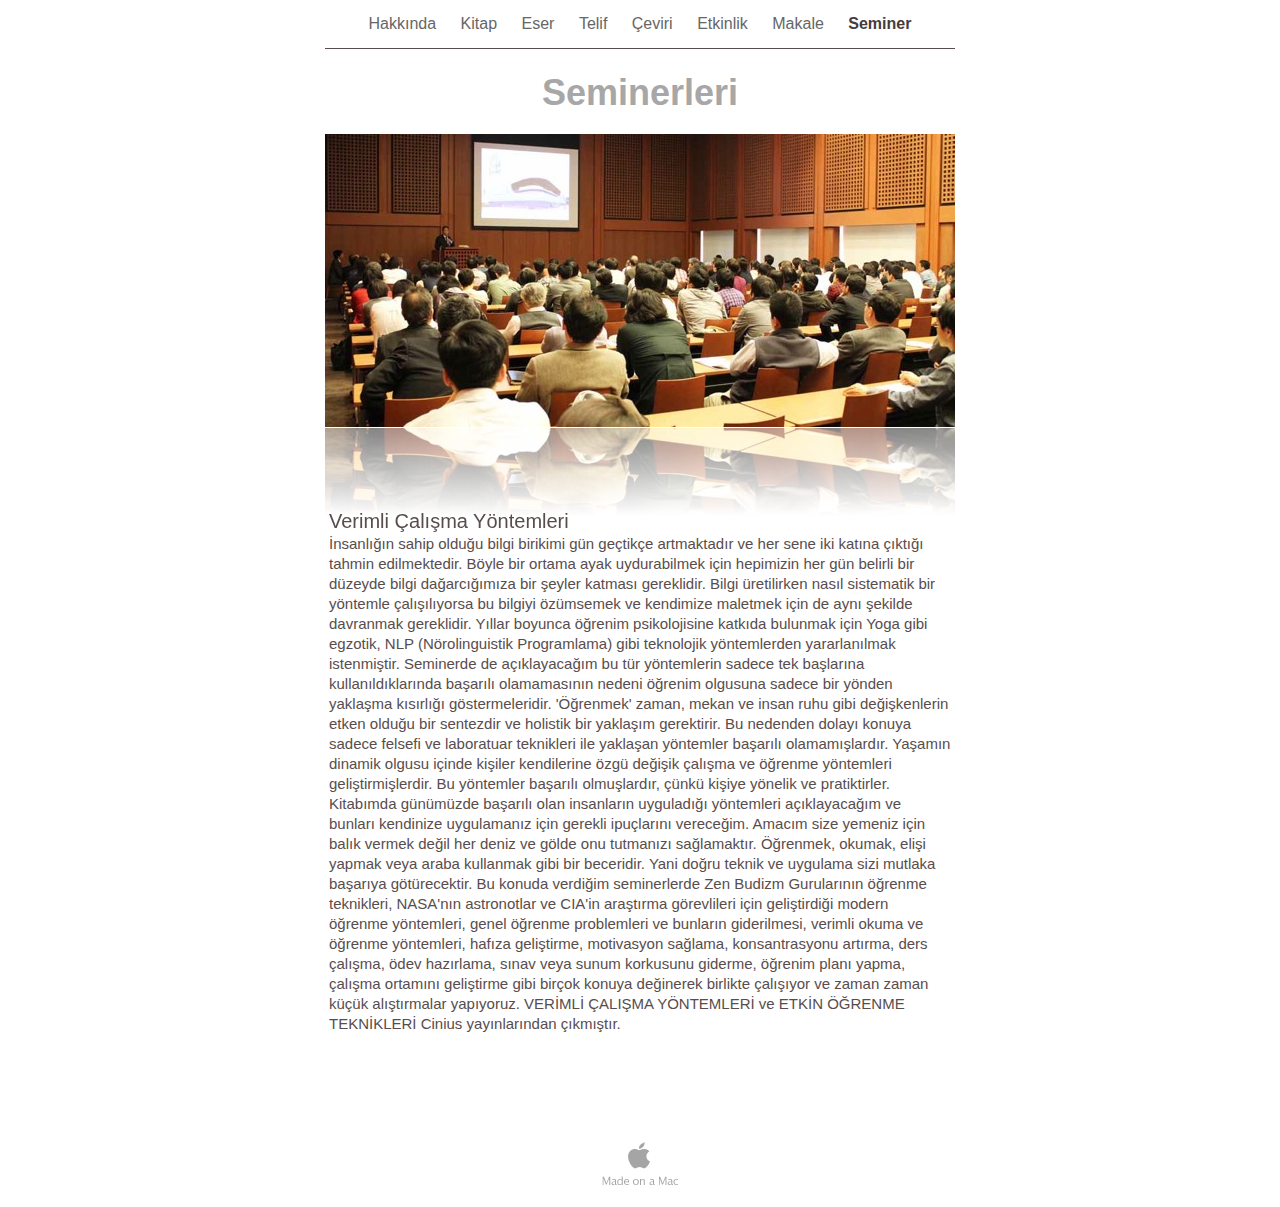
<file: Seminer.html>
<?xml version="1.0" encoding="UTF-8"?>
<!DOCTYPE html PUBLIC "-//W3C//DTD XHTML 1.0 Transitional//EN" "http://www.w3.org/TR/xhtml1/DTD/xhtml1-transitional.dtd">


<html xmlns="http://www.w3.org/1999/xhtml" xml:lang="en" lang="en">
  <head>
    <meta http-equiv="Content-Type" content="text/html; charset=UTF-8" />
    <meta name="Generator" content="iWeb 3.0.4" />
    <meta name="iWeb-Build" content="local-build-20140204" />
    <meta http-equiv="X-UA-Compatible" content="IE=EmulateIE7" />
    <meta name="viewport" content="width=700" />
    <title>Seminerleri</title>
    <link rel="stylesheet" type="text/css" media="screen,print" href="Seminer_files/Seminer.css" />
    <!--[if lt IE 8]><link rel='stylesheet' type='text/css' media='screen,print' href='Seminer_files/SeminerIE.css'/><![endif]-->
    <!--[if gte IE 8]><link rel='stylesheet' type='text/css' media='screen,print' href='Media/IE8.css'/><![endif]-->
    <script type="text/javascript" src="Scripts/iWebSite.js"></script>
    <script type="text/javascript" src="Scripts/Widgets/SharedResources/WidgetCommon.js"></script>
    <script type="text/javascript" src="Scripts/Widgets/Navbar/navbar.js"></script>
    <script type="text/javascript" src="Scripts/iWebImage.js"></script>
    <script type="text/javascript" src="Seminer_files/Seminer.js"></script>
  </head>
  <body style="background: rgb(255, 255, 255); margin: 0pt; " onload="onPageLoad();" onunload="onPageUnload();">
    <div style="text-align: center; ">
      <div style="margin-bottom: 0px; margin-left: auto; margin-right: auto; margin-top: 0px; overflow: hidden; position: relative; word-wrap: break-word;  background: rgb(255, 255, 255); text-align: left; width: 700px; " id="body_content">
        <div style="margin-left: 0px; position: relative; width: 700px; z-index: 0; " id="nav_layer">
          <div style="height: 0px; line-height: 0px; " class="bumper"> </div>
          <div class="com-apple-iweb-widget-navbar flowDefining" id="widget0" style="margin-left: 35px; margin-top: 0px; opacity: 1.00; position: relative; width: 630px; z-index: 1; ">
    
            <div id="widget0-navbar" class="navbar">

      
              <div id="widget0-bg" class="navbar-bg">

        
                <ul id="widget0-navbar-list" class="navbar-list">
 <li></li> 
</ul>
                
      
</div>
              
    
</div>
          </div>
          <script type="text/javascript"><!--//--><![CDATA[//><!--
new NavBar('widget0', 'Scripts/Widgets/Navbar', 'Scripts/Widgets/SharedResources', '.', {"path-to-root": "", "navbar-css": ".navbar {\n\tfont-family: Arial, sans-serif;\n\tfont-size: 1em;\n\tcolor: #666;\n\tmargin: 9px 0px 6px 0px;\n\tline-height: 30px;\n}\n\n.navbar-bg {\n\ttext-align: center;\n}\n\n.navbar-bg ul {\n\tlist-style: none;\n\tmargin: 0px;\n\tpadding: 0px;\n}\n\n\nli {\n\tlist-style-type: none;\n\tdisplay: inline;\n\tpadding: 0px 10px 0px 10px;\n}\n\n\nli a {\n\ttext-decoration: none;\n\tcolor: #666;\n}\n\nli a:visited {\n\ttext-decoration: none;\n\tcolor: #666;\n}\n\nli a:hover\r{\r\n \tcolor: #463C3C;\n\ttext-decoration: none;\r}\n\n\nli.current-page a\r{\r\t color: #463C3C;\n\ttext-decoration: none;\n\tfont-weight: bold;\r\r}", "current-page-GUID": "D773CEEC-FB78-4A01-92C4-1DD56A4F1FBC", "isCollectionPage": "NO"});
//--><!]]></script>
          <div style="clear: both; height: 0px; line-height: 0px; " class="spacer"> </div>
        </div>
        <div style="height: 73px; margin-left: 0px; position: relative; width: 700px; z-index: 10; " id="header_layer">
          <div style="height: 0px; line-height: 0px; " class="bumper"> </div>
          <div id="id1" style="height: 50px; left: 35px; position: absolute; top: 23px; width: 630px; z-index: 1; " class="style_SkipStroke shape-with-text">
            <div class="text-content style_External_630_50" style="padding: 0px; ">
              <div class="style">
                <p style="padding-bottom: 0pt; padding-top: 0pt; " class="Header">Seminerleri</p>
              </div>
            </div>
          </div>
          


          <div style="height: 1px; width: 630px;  height: 1px; left: 35px; position: absolute; top: 3px; width: 630px; z-index: 1; " class="tinyText">
            <div style="position: relative; width: 630px; ">
              <img src="Seminer_files/shapeimage_1.jpg" alt="" style="height: 1px; left: 0px; position: absolute; top: 0px; width: 630px; " />
            </div>
          </div>
        </div>
        <div style="margin-left: 0px; position: relative; width: 700px; z-index: 5; " id="body_layer">
          <div style="height: 0px; line-height: 0px; " class="bumper"> </div>
          <div style="height: 293px; width: 630px;  height: 293px; left: 35px; position: absolute; top: 16px; width: 630px; z-index: 1; " class="tinyText reflection_0">
            <div style="position: relative; width: 630px; ">
              <img src="Seminer_files/shapeimage_2.jpg" alt="" style="height: 293px; left: 0px; position: absolute; top: 0px; width: 630px; " />
            </div>
          </div>
          <div style="height: 1px; line-height: 1px; " class="tinyText"> </div>
          <div style="margin-left: 35px; margin-top: 411px; position: relative; width: 630px; z-index: 1; " class="style_SkipStroke_1 shape-with-text flowDefining">
            <div class="text-content style_External_630_537" style="padding: 0px; ">
              <div class="style">
                <p style="padding-top: 0pt; " class="Body">İnsanlığın sahip olduğu bilgi birikimi gün geçtikçe artmaktadır ve her sene iki katına çıktığı tahmin edilmektedir. Böyle bir ortama ayak uydurabilmek için hepimizin her gün belirli bir düzeyde bilgi dağarcığımıza bir şeyler katması gereklidir. Bilgi üretilirken nasıl sistematik bir yöntemle çalışılıyorsa bu bilgiyi özümsemek ve kendimize maletmek için de aynı şekilde davranmak gereklidir. Yıllar boyunca öğrenim psikolojisine katkıda bulunmak için Yoga gibi egzotik, NLP (Nörolinguistik Programlama) gibi teknolojik yöntemlerden yararlanılmak istenmiştir. Seminerde de açıklayacağım bu tür yöntemlerin sadece tek başlarına kullanıldıklarında başarılı olamamasının nedeni öğrenim olgusuna sadece bir yönden yaklaşma kısırlığı göstermeleridir. 'Öğrenmek' zaman, mekan ve insan ruhu gibi değişkenlerin etken olduğu bir sentezdir ve holistik bir yaklaşım gerektirir. Bu nedenden dolayı konuya sadece felsefi ve laboratuar teknikleri ile yaklaşan yöntemler başarılı olamamışlardır. Yaşamın dinamik olgusu içinde kişiler kendilerine özgü değişik çalışma ve öğrenme yöntemleri geliştirmişlerdir. Bu yöntemler başarılı olmuşlardır, çünkü kişiye yönelik ve pratiktirler. Kitabımda günümüzde başarılı olan insanların uyguladığı yöntemleri açıklayacağım ve bunları kendinize uygulamanız için gerekli ipuçlarını vereceğim. Amacım size yemeniz için balık vermek değil her deniz ve gölde onu tutmanızı sağlamaktır. Öğrenmek, okumak, elişi yapmak veya araba kullanmak gibi bir beceridir. Yani doğru teknik ve uygulama sizi mutlaka başarıya götürecektir. Bu konuda verdiğim seminerlerde Zen Budizm Gurularının öğrenme teknikleri, NASA'nın astronotlar ve CIA'in araştırma görevlileri için geliştirdiği modern öğrenme yöntemleri, genel öğrenme problemleri ve bunların giderilmesi, verimli okuma ve öğrenme yöntemleri, hafıza geliştirme, motivasyon sağlama, konsantrasyonu artırma, ders çalışma, ödev hazırlama, sınav veya sunum korkusunu giderme, öğrenim planı yapma, çalışma ortamını geliştirme gibi birçok konuya değinerek birlikte çalışıyor ve zaman zaman küçük alıştırmalar yapıyoruz. VERİMLİ ÇALIŞMA YÖNTEMLERİ ve ETKİN ÖĞRENME TEKNİKLERİ Cinius yayınlarından çıkmıştır.<br /></p>
              </div>
              <div style="height: 19px; line-height: 19px; " class="tinyText"> </div>
            </div>
          </div>
          


          <div id="id2" style="height: 32px; left: 35px; position: absolute; top: 387px; width: 630px; z-index: 1; " class="style_SkipStroke_2 shape-with-text">
            <div class="text-content graphic_shape_layout_style_default_External_630_32" style="padding: 0px; ">
              <div class="graphic_shape_layout_style_default">
                <p style="padding-bottom: 0pt; padding-top: 0pt; " class="Title">Verimli Çalışma Yöntemleri</p>
              </div>
            </div>
          </div>
          <div style="height: 0px; line-height: 0px; " class="spacer"> </div>
        </div>
        <div style="height: 150px; margin-left: 0px; position: relative; width: 700px; z-index: 15; " id="footer_layer">
          <div style="height: 0px; line-height: 0px; " class="bumper"> </div>
          <a href="http://apple.com/mac" title="http://apple.com/mac"><img src="Seminer_files/mwmac.png" alt="Made on a Mac" style="border: none; height: 50px; left: 280px; opacity: 0.35; position: absolute; top: 80px; width: 139px; z-index: 1; " id="id3" />

</a>
        </div>
      </div>
    </div>
  </body>
</html>
</file>
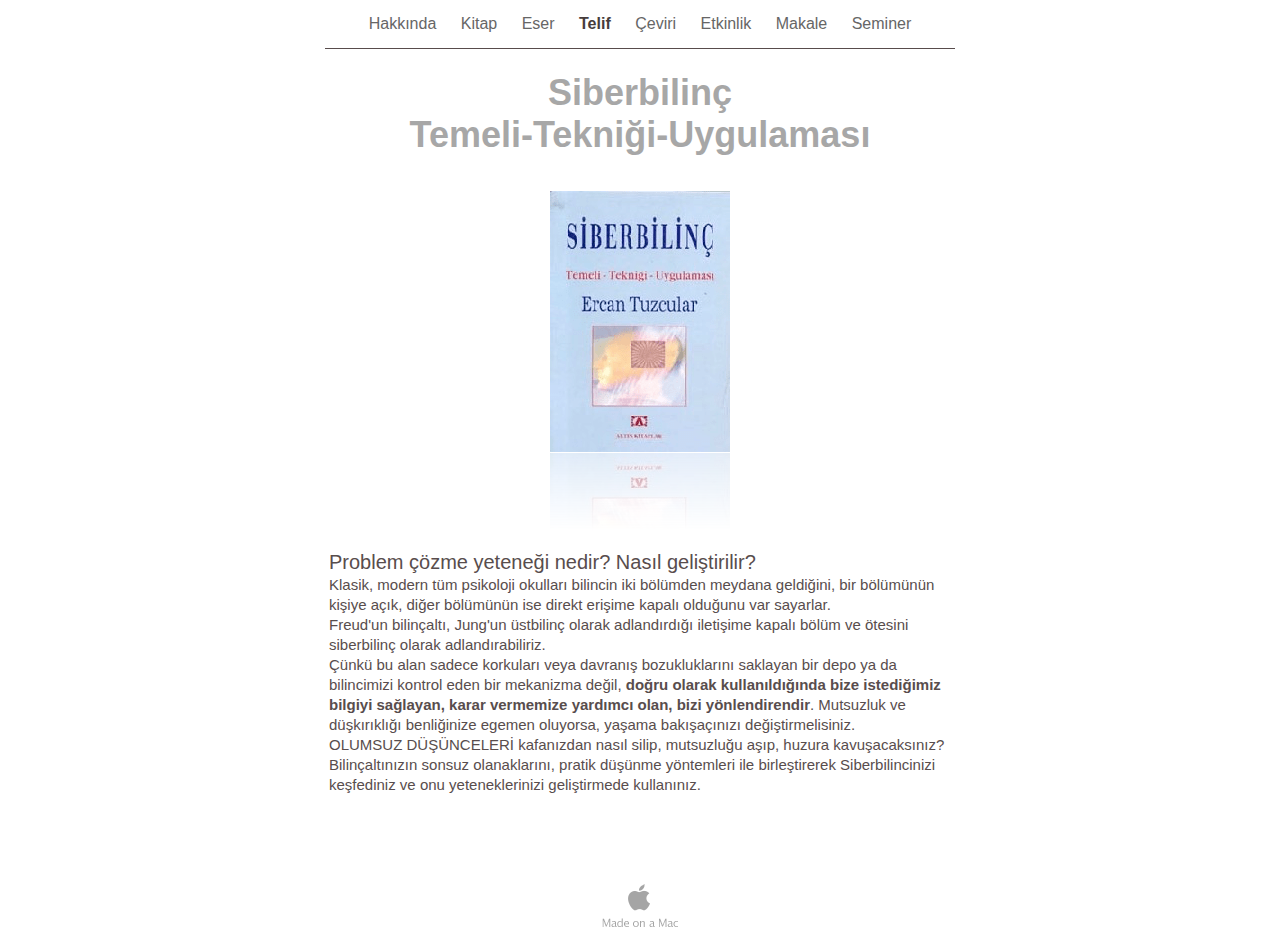
<file: Telif.html>
<?xml version="1.0" encoding="UTF-8"?>
<!DOCTYPE html PUBLIC "-//W3C//DTD XHTML 1.0 Transitional//EN" "http://www.w3.org/TR/xhtml1/DTD/xhtml1-transitional.dtd">


<html xmlns="http://www.w3.org/1999/xhtml" xml:lang="en" lang="en">
  <head>
    <meta http-equiv="Content-Type" content="text/html; charset=UTF-8" />
    <meta name="Generator" content="iWeb 3.0.4" />
    <meta name="iWeb-Build" content="local-build-20180705" />
    <meta http-equiv="X-UA-Compatible" content="IE=EmulateIE7" />
    <meta name="viewport" content="width=700" />
    <title>Siberbilinç 
Temeli-Tekniği-Uygulaması</title>
    <link rel="stylesheet" type="text/css" media="screen,print" href="Telif_files/Telif.css" />
    <!--[if lt IE 8]><link rel='stylesheet' type='text/css' media='screen,print' href='Telif_files/TelifIE.css'/><![endif]-->
    <!--[if gte IE 8]><link rel='stylesheet' type='text/css' media='screen,print' href='Media/IE8.css'/><![endif]-->
    <script type="text/javascript" src="Scripts/iWebSite.js"></script>
    <script type="text/javascript" src="Scripts/Widgets/SharedResources/WidgetCommon.js"></script>
    <script type="text/javascript" src="Scripts/Widgets/Navbar/navbar.js"></script>
    <script type="text/javascript" src="Scripts/iWebImage.js"></script>
    <script type="text/javascript" src="Telif_files/Telif.js"></script>
  </head>
  <body style="background: rgb(255, 255, 255); margin: 0pt; " onload="onPageLoad();" onunload="onPageUnload();">
    <div style="text-align: center; ">
      <div style="margin-bottom: 0px; margin-left: auto; margin-right: auto; margin-top: 0px; overflow: hidden; position: relative; word-wrap: break-word;  background: rgb(255, 255, 255); text-align: left; width: 700px; " id="body_content">
        <div style="margin-left: 0px; position: relative; width: 700px; z-index: 0; " id="nav_layer">
          <div style="height: 0px; line-height: 0px; " class="bumper"> </div>
          <div class="com-apple-iweb-widget-navbar flowDefining" id="widget0" style="margin-left: 35px; margin-top: 0px; opacity: 1.00; position: relative; width: 630px; z-index: 1; ">
    
            <div id="widget0-navbar" class="navbar">

      
              <div id="widget0-bg" class="navbar-bg">

        
                <ul id="widget0-navbar-list" class="navbar-list">
 <li></li> 
</ul>
                
      
</div>
              
    
</div>
          </div>
          <script type="text/javascript"><!--//--><![CDATA[//><!--
new NavBar('widget0', 'Scripts/Widgets/Navbar', 'Scripts/Widgets/SharedResources', '.', {"path-to-root": "", "navbar-css": ".navbar {\n\tfont-family: Arial, sans-serif;\n\tfont-size: 1em;\n\tcolor: #666;\n\tmargin: 9px 0px 6px 0px;\n\tline-height: 30px;\n}\n\n.navbar-bg {\n\ttext-align: center;\n}\n\n.navbar-bg ul {\n\tlist-style: none;\n\tmargin: 0px;\n\tpadding: 0px;\n}\n\n\nli {\n\tlist-style-type: none;\n\tdisplay: inline;\n\tpadding: 0px 10px 0px 10px;\n}\n\n\nli a {\n\ttext-decoration: none;\n\tcolor: #666;\n}\n\nli a:visited {\n\ttext-decoration: none;\n\tcolor: #666;\n}\n\nli a:hover\r{\r\n \tcolor: #463C3C;\n\ttext-decoration: none;\r}\n\n\nli.current-page a\r{\r\t color: #463C3C;\n\ttext-decoration: none;\n\tfont-weight: bold;\r\r}", "current-page-GUID": "F14601DD-64ED-47B7-A1FA-300CF8D4AFA9", "isCollectionPage": "NO"});
//--><!]]></script>
          <div style="clear: both; height: 0px; line-height: 0px; " class="spacer"> </div>
        </div>
        <div style="height: 114px; margin-left: 0px; position: relative; width: 700px; z-index: 10; " id="header_layer">
          <div style="height: 0px; line-height: 0px; " class="bumper"> </div>
          <div id="id1" style="height: 91px; left: 35px; position: absolute; top: 23px; width: 630px; z-index: 1; " class="style_SkipStroke shape-with-text">
            <div class="text-content style_External_630_91" style="padding: 0px; ">
              <div class="style">
                <p style="padding-top: 0pt; " class="Header">Siberbilinç <br /></p>
                <p style="padding-bottom: 0pt; " class="Header">Temeli-Tekniği-Uygulaması</p>
              </div>
            </div>
          </div>
          


          <div style="height: 1px; width: 630px;  height: 1px; left: 35px; position: absolute; top: 3px; width: 630px; z-index: 1; " class="tinyText">
            <div style="position: relative; width: 630px; ">
              <img src="Telif_files/shapeimage_1.jpg" alt="" style="height: 1px; left: 0px; position: absolute; top: 0px; width: 630px; " />
            </div>
          </div>
        </div>
        <div style="margin-left: 0px; position: relative; width: 700px; z-index: 5; " id="body_layer">
          <div style="height: 0px; line-height: 0px; " class="bumper"> </div>
          <div style="height: 261px; width: 180px;  height: 261px; left: 260px; position: absolute; top: 32px; width: 180px; z-index: 1; " class="tinyText reflection_0">
            <div style="position: relative; width: 180px; ">
              <img src="Telif_files/shapeimage_2.png" alt="" style="height: 261px; left: 0px; position: absolute; top: 0px; width: 180px; " />
            </div>
          </div>
          <div style="height: 1px; line-height: 1px; " class="tinyText"> </div>
          <div style="margin-left: 35px; margin-top: 411px; position: relative; width: 630px; z-index: 1; " class="style_SkipStroke_1 shape-with-text flowDefining">
            <div class="text-content style_External_630_231" style="padding: 0px; ">
              <div class="style">
                <p style="padding-top: 0pt; " class="Body">Klasik, modern tüm psikoloji okulları bilincin iki bölümden meydana geldiğini, bir bölümünün kişiye açık, diğer bölümünün ise direkt erişime kapalı olduğunu var sayarlar.<br /></p>
                <p class="Body">Freud'un bilinçaltı, Jung'un üstbilinç olarak adlandırdığı iletişime kapalı bölüm ve ötesini siberbilinç olarak adlandırabiliriz.<br /></p>
                <p class="Body">Çünkü bu alan sadece korkuları veya davranış bozukluklarını saklayan bir depo ya da bilincimizi kontrol eden bir mekanizma değil, <span class="style_1">doğru olarak kullanıldığında bize istediğimiz bilgiyi sağlayan, karar vermemize yardımcı olan, bizi yönlendirendir</span>. Mutsuzluk ve düşkırıklığı benliğinize egemen oluyorsa, yaşama bakışaçınızı değiştirmelisiniz.<br /></p>
                <p style="padding-bottom: 0pt; " class="Body">OLUMSUZ DÜŞÜNCELERİ kafanızdan nasıl silip, mutsuzluğu aşıp, huzura kavuşacaksınız? Bilinçaltınızın sonsuz olanaklarını, pratik düşünme yöntemleri ile birleştirerek Siberbilincinizi keşfediniz ve onu yeteneklerinizi geliştirmede kullanınız.</p>
              </div>
            </div>
          </div>
          


          <div id="id2" style="height: 32px; left: 35px; position: absolute; top: 387px; width: 630px; z-index: 1; " class="style_SkipStroke_2 shape-with-text">
            <div class="text-content graphic_shape_layout_style_default_External_630_32" style="padding: 0px; ">
              <div class="graphic_shape_layout_style_default">
                <p style="padding-bottom: 0pt; padding-top: 0pt; " class="Title">Problem çözme yeteneği nedir? Nasıl geliştirilir?</p>
              </div>
            </div>
          </div>
          <div style="height: 0px; line-height: 0px; " class="spacer"> </div>
        </div>
        <div style="height: 150px; margin-left: 0px; position: relative; width: 700px; z-index: 15; " id="footer_layer">
          <div style="height: 0px; line-height: 0px; " class="bumper"> </div>
          <a href="http://apple.com/mac" title="http://apple.com/mac"><img src="Telif_files/mwmac.png" alt="Made on a Mac" style="border: none; height: 50px; left: 280px; opacity: 0.35; position: absolute; top: 80px; width: 139px; z-index: 1; " id="id3" />

</a>
        </div>
      </div>
    </div>
  </body>
</html>
</file>
<file: Ceviri_files/Ceviri.css>
.style {
    padding: 4px;
}
.style_SkipStroke_2 {
    background: transparent;
    opacity: 1.00;
}
.style_External_630_50 {
    position: relative;
}
.style_External_630_231 {
    position: relative;
}
.style_SkipStroke {
    background: transparent;
    opacity: 1.00;
}
.style_SkipStroke_1 {
    background: transparent;
    opacity: 1.00;
}
.Body {
    color: rgb(88, 77, 77);
    font-family: 'ArialMT', 'Arial', sans-serif;
    font-size: 15px;
    font-stretch: normal;
    font-style: normal;
    font-variant: normal;
    font-weight: 400;
    letter-spacing: 0;
    line-height: 20px;
    margin-bottom: 0px;
    margin-left: 0px;
    margin-right: 0px;
    margin-top: 0px;
    opacity: 1.00;
    padding-bottom: 0px;
    padding-top: 0px;
    text-align: left;
    text-decoration: none;
    text-indent: 0px;
    text-transform: none;
}
.Header {
    color: rgb(167, 167, 167);
    font-family: 'Arial-BoldMT', 'Arial', sans-serif;
    font-size: 36px;
    font-stretch: normal;
    font-style: normal;
    font-variant: normal;
    font-weight: 700;
    letter-spacing: 0;
    line-height: 42px;
    margin-bottom: 0px;
    margin-left: 0px;
    margin-right: 0px;
    margin-top: 0px;
    opacity: 1.00;
    padding-bottom: 0px;
    padding-top: 0px;
    text-align: center;
    text-decoration: none;
    text-indent: 0px;
    text-transform: none;
}
.Normal {
    padding: 4px;
}
.Normal_External_630_231 {
    position: relative;
}
.Normal_External_630_50 {
    position: relative;
}
.Title {
    color: rgb(88, 77, 77);
    font-family: 'ArialMT', 'Arial', sans-serif;
    font-size: 20px;
    font-stretch: normal;
    font-style: normal;
    font-variant: normal;
    font-weight: 400;
    letter-spacing: 0;
    line-height: 25px;
    margin-bottom: 0px;
    margin-left: 0px;
    margin-right: 0px;
    margin-top: 0px;
    opacity: 1.00;
    padding-bottom: 0px;
    padding-top: 0px;
    text-align: left;
    text-decoration: none;
    text-indent: 0px;
    text-transform: none;
}
.graphic_generic_body_textbox_style_default_SkipStroke {
    background: transparent;
    opacity: 1.00;
}
.graphic_generic_header_textbox_style_default_SkipStroke {
    background: transparent;
    opacity: 1.00;
}
.graphic_generic_title_textbox_style_default_SkipStroke {
    background: transparent;
    opacity: 1.00;
}
.graphic_shape_layout_style_default {
    padding: 4px;
}
.graphic_shape_layout_style_default_External_630_57 {
    position: relative;
}
.bumper {
    font-size: 1px;
    line-height: 1px;
}
.tinyText {
    font-size: 1px;
    line-height: 1px;
}
#widget0 a:hover {
    color: rgb(0, 0, 0);
    text-decoration: underline;
}
#widget0 a:visited {
    color: rgb(121, 121, 121);
    text-decoration: underline;
}
#widget0 a {
    color: rgb(88, 77, 77);
    text-decoration: underline;
}
.spacer {
    font-size: 1px;
    line-height: 1px;
}
body { 
    -webkit-text-size-adjust: none;
}
div { 
    overflow: visible; 
}
img { 
    border: none; 
}
.InlineBlock { 
    display: inline; 
}
.InlineBlock { 
    display: inline-block; 
}
.inline-block {
    display: inline-block;
    vertical-align: baseline;
    margin-bottom:0.3em;
}
.inline-block.shape-with-text {
    vertical-align: bottom;
}
.vertical-align-middle-middlebox {
    display: table;
}
.vertical-align-middle-innerbox {
    display: table-cell;
    vertical-align: middle;
}
div.paragraph {
    position: relative;
}
li.full-width {
    width: 100;
}
</file>
<file: Ceviri_files/CeviriIE.css>
.inline-block {
    display: inline;
    vertical-align: baseline;
    margin-bottom:-2em;
    margin-top:2em;
    position:relative;
    top:-2em;
}
.vertical-align-middle-middlebox {
    display: block;
    height: auto;
    position: absolute;
    top: 50%;
}
.vertical-align-middle-innerbox {
    display: block;
    position: relative;
    top: -50%;
}
li.full-width {
    width: auto;
}
li div div.inline-block a img {
    text-indent: 0;
}
img {
    -ms-interpolation-mode: bicubic;
}
</file>
<file: Media/IE8.css>
.inline-block {
    display: inline-block;
    vertical-align: baseline;
}
li.full-width {
    width: auto;
}
li div div.inline-block a img {
    text-indent: 0;
}   
img {
    -ms-interpolation-mode: bicubic;
}
</file>
<file: Eser_files/Eser.css>
.style {
    padding: 4px;
}
.style_SkipStroke_2 {
    background: transparent;
    opacity: 1.00;
}
.style_External_630_354 {
    position: relative;
}
.style_External_630_91 {
    position: relative;
}
.style_SkipStroke {
    background: transparent;
    opacity: 1.00;
}
.style_SkipStroke_1 {
    background: transparent;
    opacity: 1.00;
}
.Body {
    color: rgb(88, 77, 77);
    font-family: 'ArialMT', 'Arial', sans-serif;
    font-size: 15px;
    font-stretch: normal;
    font-style: normal;
    font-variant: normal;
    font-weight: 400;
    letter-spacing: 0;
    line-height: 20px;
    margin-bottom: 0px;
    margin-left: 0px;
    margin-right: 0px;
    margin-top: 0px;
    opacity: 1.00;
    padding-bottom: 0px;
    padding-top: 0px;
    text-align: left;
    text-decoration: none;
    text-indent: 0px;
    text-transform: none;
}
.Header {
    color: rgb(167, 167, 167);
    font-family: 'Arial-BoldMT', 'Arial', sans-serif;
    font-size: 36px;
    font-stretch: normal;
    font-style: normal;
    font-variant: normal;
    font-weight: 700;
    letter-spacing: 0;
    line-height: 42px;
    margin-bottom: 0px;
    margin-left: 0px;
    margin-right: 0px;
    margin-top: 0px;
    opacity: 1.00;
    padding-bottom: 0px;
    padding-top: 0px;
    text-align: center;
    text-decoration: none;
    text-indent: 0px;
    text-transform: none;
}
.Normal {
    padding: 4px;
}
.Normal_External_630_91 {
    position: relative;
}
.Normal_External_630_354 {
    position: relative;
}
.Title {
    color: rgb(88, 77, 77);
    font-family: 'ArialMT', 'Arial', sans-serif;
    font-size: 20px;
    font-stretch: normal;
    font-style: normal;
    font-variant: normal;
    font-weight: 400;
    letter-spacing: 0;
    line-height: 25px;
    margin-bottom: 0px;
    margin-left: 0px;
    margin-right: 0px;
    margin-top: 0px;
    opacity: 1.00;
    padding-bottom: 0px;
    padding-top: 0px;
    text-align: left;
    text-decoration: none;
    text-indent: 0px;
    text-transform: none;
}
.graphic_generic_body_textbox_style_default_SkipStroke {
    background: transparent;
    opacity: 1.00;
}
.graphic_generic_header_textbox_style_default_SkipStroke {
    background: transparent;
    opacity: 1.00;
}
.graphic_generic_title_textbox_style_default_SkipStroke {
    background: transparent;
    opacity: 1.00;
}
.graphic_shape_layout_style_default_External_630_32 {
    position: relative;
}
.graphic_shape_layout_style_default {
    padding: 4px;
}
.bumper {
    font-size: 1px;
    line-height: 1px;
}
.tinyText {
    font-size: 1px;
    line-height: 1px;
}
#widget0 a:hover {
    color: rgb(0, 0, 0);
    text-decoration: underline;
}
#widget0 a:visited {
    color: rgb(121, 121, 121);
    text-decoration: underline;
}
#widget0 a {
    color: rgb(88, 77, 77);
    text-decoration: underline;
}
.spacer {
    font-size: 1px;
    line-height: 1px;
}
body { 
    -webkit-text-size-adjust: none;
}
div { 
    overflow: visible; 
}
img { 
    border: none; 
}
.InlineBlock { 
    display: inline; 
}
.InlineBlock { 
    display: inline-block; 
}
.inline-block {
    display: inline-block;
    vertical-align: baseline;
    margin-bottom:0.3em;
}
.inline-block.shape-with-text {
    vertical-align: bottom;
}
.vertical-align-middle-middlebox {
    display: table;
}
.vertical-align-middle-innerbox {
    display: table-cell;
    vertical-align: middle;
}
div.paragraph {
    position: relative;
}
li.full-width {
    width: 100;
}
</file>
<file: Eser_files/EserIE.css>
.inline-block {
    display: inline;
    vertical-align: baseline;
    margin-bottom:-2em;
    margin-top:2em;
    position:relative;
    top:-2em;
}
.vertical-align-middle-middlebox {
    display: block;
    height: auto;
    position: absolute;
    top: 50%;
}
.vertical-align-middle-innerbox {
    display: block;
    position: relative;
    top: -50%;
}
li.full-width {
    width: auto;
}
li div div.inline-block a img {
    text-indent: 0;
}
img {
    -ms-interpolation-mode: bicubic;
}
</file>
<file: Etkinlik_files/Etkinlik.css>
.style {
    padding: 4px;
}
.style_SkipStroke_2 {
    background: transparent;
    opacity: 1.00;
}
.style_External_630_50 {
    position: relative;
}
.style_External_478_170 {
    position: relative;
}
.style_SkipStroke {
    background: transparent;
    opacity: 1.00;
}
.style_SkipStroke_1 {
    background: transparent;
    opacity: 1.00;
}
.Body {
    color: rgb(88, 77, 77);
    font-family: 'ArialMT', 'Arial', sans-serif;
    font-size: 15px;
    font-stretch: normal;
    font-style: normal;
    font-variant: normal;
    font-weight: 400;
    letter-spacing: 0;
    line-height: 20px;
    margin-bottom: 0px;
    margin-left: 0px;
    margin-right: 0px;
    margin-top: 0px;
    opacity: 1.00;
    padding-bottom: 0px;
    padding-top: 0px;
    text-align: left;
    text-decoration: none;
    text-indent: 0px;
    text-transform: none;
}
.Header {
    color: rgb(167, 167, 167);
    font-family: 'Arial-BoldMT', 'Arial', sans-serif;
    font-size: 36px;
    font-stretch: normal;
    font-style: normal;
    font-variant: normal;
    font-weight: 700;
    letter-spacing: 0;
    line-height: 42px;
    margin-bottom: 0px;
    margin-left: 0px;
    margin-right: 0px;
    margin-top: 0px;
    opacity: 1.00;
    padding-bottom: 0px;
    padding-top: 0px;
    text-align: center;
    text-decoration: none;
    text-indent: 0px;
    text-transform: none;
}
.Normal {
    padding: 4px;
}
.Normal_External_478_170 {
    position: relative;
}
.Normal_External_630_50 {
    position: relative;
}
.Title {
    color: rgb(88, 77, 77);
    font-family: 'ArialMT', 'Arial', sans-serif;
    font-size: 20px;
    font-stretch: normal;
    font-style: normal;
    font-variant: normal;
    font-weight: 400;
    letter-spacing: 0;
    line-height: 25px;
    margin-bottom: 0px;
    margin-left: 0px;
    margin-right: 0px;
    margin-top: 0px;
    opacity: 1.00;
    padding-bottom: 0px;
    padding-top: 0px;
    text-align: left;
    text-decoration: none;
    text-indent: 0px;
    text-transform: none;
}
.graphic_generic_body_textbox_style_default_SkipStroke {
    background: transparent;
    opacity: 1.00;
}
.graphic_generic_header_textbox_style_default_SkipStroke {
    background: transparent;
    opacity: 1.00;
}
.graphic_generic_title_textbox_style_default_SkipStroke {
    background: transparent;
    opacity: 1.00;
}
.graphic_shape_layout_style_default {
    padding: 4px;
}
.graphic_shape_layout_style_default_External_479_32 {
    position: relative;
}
.bumper {
    font-size: 1px;
    line-height: 1px;
}
.tinyText {
    font-size: 1px;
    line-height: 1px;
}
#widget0 a:hover {
    color: rgb(0, 0, 0);
    text-decoration: underline;
}
#widget0 a:visited {
    color: rgb(121, 121, 121);
    text-decoration: underline;
}
#widget0 a {
    color: rgb(88, 77, 77);
    text-decoration: underline;
}
.spacer {
    font-size: 1px;
    line-height: 1px;
}
body { 
    -webkit-text-size-adjust: none;
}
div { 
    overflow: visible; 
}
img { 
    border: none; 
}
.InlineBlock { 
    display: inline; 
}
.InlineBlock { 
    display: inline-block; 
}
.inline-block {
    display: inline-block;
    vertical-align: baseline;
    margin-bottom:0.3em;
}
.inline-block.shape-with-text {
    vertical-align: bottom;
}
.vertical-align-middle-middlebox {
    display: table;
}
.vertical-align-middle-innerbox {
    display: table-cell;
    vertical-align: middle;
}
div.paragraph {
    position: relative;
}
li.full-width {
    width: 100;
}
</file>
<file: Etkinlik_files/EtkinlikIE.css>
.inline-block {
    display: inline;
    vertical-align: baseline;
    margin-bottom:-2em;
    margin-top:2em;
    position:relative;
    top:-2em;
}
.vertical-align-middle-middlebox {
    display: block;
    height: auto;
    position: absolute;
    top: 50%;
}
.vertical-align-middle-innerbox {
    display: block;
    position: relative;
    top: -50%;
}
li.full-width {
    width: auto;
}
li div div.inline-block a img {
    text-indent: 0;
}
img {
    -ms-interpolation-mode: bicubic;
}
</file>
<file: Hakknda_files/Hakknda.css>
.style {
    padding: 4px;
}
.style_SkipStroke_2 {
    background: transparent;
    opacity: 1.00;
}
.style_External_630_50 {
    position: relative;
}
.style_External_630_151 {
    position: relative;
}
.style_SkipStroke {
    background: transparent;
    opacity: 1.00;
}
.style_SkipStroke_1 {
    background: transparent;
    opacity: 1.00;
}
.Body {
    color: rgb(88, 77, 77);
    font-family: 'ArialMT', 'Arial', sans-serif;
    font-size: 15px;
    font-stretch: normal;
    font-style: normal;
    font-variant: normal;
    font-weight: 400;
    letter-spacing: 0;
    line-height: 20px;
    margin-bottom: 0px;
    margin-left: 0px;
    margin-right: 0px;
    margin-top: 0px;
    opacity: 1.00;
    padding-bottom: 0px;
    padding-top: 0px;
    text-align: left;
    text-decoration: none;
    text-indent: 0px;
    text-transform: none;
}
.Header {
    color: rgb(167, 167, 167);
    font-family: 'Arial-BoldMT', 'Arial', sans-serif;
    font-size: 36px;
    font-stretch: normal;
    font-style: normal;
    font-variant: normal;
    font-weight: 700;
    letter-spacing: 0;
    line-height: 42px;
    margin-bottom: 0px;
    margin-left: 0px;
    margin-right: 0px;
    margin-top: 0px;
    opacity: 1.00;
    padding-bottom: 0px;
    padding-top: 0px;
    text-align: center;
    text-decoration: none;
    text-indent: 0px;
    text-transform: none;
}
.Normal {
    padding: 4px;
}
.Normal_External_630_151 {
    position: relative;
}
.Normal_External_630_50 {
    position: relative;
}
.Title {
    color: rgb(88, 77, 77);
    font-family: 'ArialMT', 'Arial', sans-serif;
    font-size: 20px;
    font-stretch: normal;
    font-style: normal;
    font-variant: normal;
    font-weight: 400;
    letter-spacing: 0;
    line-height: 25px;
    margin-bottom: 0px;
    margin-left: 0px;
    margin-right: 0px;
    margin-top: 0px;
    opacity: 1.00;
    padding-bottom: 0px;
    padding-top: 0px;
    text-align: left;
    text-decoration: none;
    text-indent: 0px;
    text-transform: none;
}
.graphic_generic_body_textbox_style_default_SkipStroke {
    background: transparent;
    opacity: 1.00;
}
.graphic_generic_header_textbox_style_default_SkipStroke {
    background: transparent;
    opacity: 1.00;
}
.graphic_generic_title_textbox_style_default_SkipStroke {
    background: transparent;
    opacity: 1.00;
}
.graphic_shape_layout_style_default_External_630_32 {
    position: relative;
}
.graphic_shape_layout_style_default {
    padding: 4px;
}
a {
    color: rgb(88, 77, 77);
    text-decoration: underline;
}
a:visited {
    color: rgb(121, 121, 121);
    text-decoration: underline;
}
a:hover {
    color: rgb(0, 0, 0);
    text-decoration: underline;
}
.bumper {
    font-size: 1px;
    line-height: 1px;
}
.tinyText {
    font-size: 1px;
    line-height: 1px;
}
#widget0 a:hover {
    color: rgb(0, 0, 0);
    text-decoration: underline;
}
#widget0 a:visited {
    color: rgb(121, 121, 121);
    text-decoration: underline;
}
#widget0 a {
    color: rgb(88, 77, 77);
    text-decoration: underline;
}
.spacer {
    font-size: 1px;
    line-height: 1px;
}
body { 
    -webkit-text-size-adjust: none;
}
div { 
    overflow: visible; 
}
img { 
    border: none; 
}
.InlineBlock { 
    display: inline; 
}
.InlineBlock { 
    display: inline-block; 
}
.inline-block {
    display: inline-block;
    vertical-align: baseline;
    margin-bottom:0.3em;
}
.inline-block.shape-with-text {
    vertical-align: bottom;
}
.vertical-align-middle-middlebox {
    display: table;
}
.vertical-align-middle-innerbox {
    display: table-cell;
    vertical-align: middle;
}
div.paragraph {
    position: relative;
}
li.full-width {
    width: 100;
}
</file>
<file: Hakknda_files/HakkndaIE.css>
.inline-block {
    display: inline;
    vertical-align: baseline;
    margin-bottom:-2em;
    margin-top:2em;
    position:relative;
    top:-2em;
}
.vertical-align-middle-middlebox {
    display: block;
    height: auto;
    position: absolute;
    top: 50%;
}
.vertical-align-middle-innerbox {
    display: block;
    position: relative;
    top: -50%;
}
li.full-width {
    width: auto;
}
li div div.inline-block a img {
    text-indent: 0;
}
img {
    -ms-interpolation-mode: bicubic;
}
</file>
<file: Kitap_files/Kitap.css>
.style {
    padding: 4px;
}
.style_SkipStroke_1 {
    background: transparent;
    opacity: 1.00;
}
.style_SkipStroke_2 {
    background: transparent;
    opacity: 1.00;
}
.style_External_630_272 {
    position: relative;
}
.style_External_630_91 {
    position: relative;
}
.style_SkipStroke {
    background: transparent;
    opacity: 1.00;
}
.Body {
    color: rgb(88, 77, 77);
    font-family: 'ArialMT', 'Arial', sans-serif;
    font-size: 15px;
    font-stretch: normal;
    font-style: normal;
    font-variant: normal;
    font-weight: 400;
    letter-spacing: 0;
    line-height: 20px;
    margin-bottom: 0px;
    margin-left: 0px;
    margin-right: 0px;
    margin-top: 0px;
    opacity: 1.00;
    padding-bottom: 0px;
    padding-top: 0px;
    text-align: left;
    text-decoration: none;
    text-indent: 0px;
    text-transform: none;
}
.Header {
    color: rgb(167, 167, 167);
    font-family: 'Arial-BoldMT', 'Arial', sans-serif;
    font-size: 36px;
    font-stretch: normal;
    font-style: normal;
    font-variant: normal;
    font-weight: 700;
    letter-spacing: 0;
    line-height: 42px;
    margin-bottom: 0px;
    margin-left: 0px;
    margin-right: 0px;
    margin-top: 0px;
    opacity: 1.00;
    padding-bottom: 0px;
    padding-top: 0px;
    text-align: center;
    text-decoration: none;
    text-indent: 0px;
    text-transform: none;
}
.Normal {
    padding: 4px;
}
.Normal_External_630_272 {
    position: relative;
}
.Normal_External_630_91 {
    position: relative;
}
.Title {
    color: rgb(88, 77, 77);
    font-family: 'ArialMT', 'Arial', sans-serif;
    font-size: 20px;
    font-stretch: normal;
    font-style: normal;
    font-variant: normal;
    font-weight: 400;
    letter-spacing: 0;
    line-height: 25px;
    margin-bottom: 0px;
    margin-left: 0px;
    margin-right: 0px;
    margin-top: 0px;
    opacity: 1.00;
    padding-bottom: 0px;
    padding-top: 0px;
    text-align: left;
    text-decoration: none;
    text-indent: 0px;
    text-transform: none;
}
.graphic_generic_body_textbox_style_default_SkipStroke {
    background: transparent;
    opacity: 1.00;
}
.graphic_generic_header_textbox_style_default_SkipStroke {
    background: transparent;
    opacity: 1.00;
}
.graphic_generic_title_textbox_style_default_SkipStroke {
    background: transparent;
    opacity: 1.00;
}
.graphic_shape_layout_style_default_External_630_32 {
    position: relative;
}
.graphic_shape_layout_style_default {
    padding: 4px;
}
.bumper {
    font-size: 1px;
    line-height: 1px;
}
.tinyText {
    font-size: 1px;
    line-height: 1px;
}
#widget0 a:hover {
    color: rgb(0, 0, 0);
    text-decoration: underline;
}
#widget0 a:visited {
    color: rgb(121, 121, 121);
    text-decoration: underline;
}
#widget0 a {
    color: rgb(88, 77, 77);
    text-decoration: underline;
}
.spacer {
    font-size: 1px;
    line-height: 1px;
}
body { 
    -webkit-text-size-adjust: none;
}
div { 
    overflow: visible; 
}
img { 
    border: none; 
}
.InlineBlock { 
    display: inline; 
}
.InlineBlock { 
    display: inline-block; 
}
.inline-block {
    display: inline-block;
    vertical-align: baseline;
    margin-bottom:0.3em;
}
.inline-block.shape-with-text {
    vertical-align: bottom;
}
.vertical-align-middle-middlebox {
    display: table;
}
.vertical-align-middle-innerbox {
    display: table-cell;
    vertical-align: middle;
}
div.paragraph {
    position: relative;
}
li.full-width {
    width: 100;
}
</file>
<file: Kitap_files/KitapIE.css>
.inline-block {
    display: inline;
    vertical-align: baseline;
    margin-bottom:-2em;
    margin-top:2em;
    position:relative;
    top:-2em;
}
.vertical-align-middle-middlebox {
    display: block;
    height: auto;
    position: absolute;
    top: 50%;
}
.vertical-align-middle-innerbox {
    display: block;
    position: relative;
    top: -50%;
}
li.full-width {
    width: auto;
}
li div div.inline-block a img {
    text-indent: 0;
}
img {
    -ms-interpolation-mode: bicubic;
}
</file>
<file: Makale_files/Makale.css>
.style {
    padding: 4px;
}
.style_SkipStroke_1 {
    background: transparent;
    opacity: 1.00;
}
.style_SkipStroke_2 {
    background: transparent;
    opacity: 1.00;
}
.style_External_630_50 {
    position: relative;
}
.style_SkipStroke {
    background: transparent;
    opacity: 1.00;
}
.style_External_630_8167 {
    position: relative;
}
.Body {
    color: rgb(88, 77, 77);
    font-family: 'ArialMT', 'Arial', sans-serif;
    font-size: 15px;
    font-stretch: normal;
    font-style: normal;
    font-variant: normal;
    font-weight: 400;
    letter-spacing: 0;
    line-height: 20px;
    margin-bottom: 0px;
    margin-left: 0px;
    margin-right: 0px;
    margin-top: 0px;
    opacity: 1.00;
    padding-bottom: 0px;
    padding-top: 0px;
    text-align: left;
    text-decoration: none;
    text-indent: 0px;
    text-transform: none;
}
.Header {
    color: rgb(167, 167, 167);
    font-family: 'Arial-BoldMT', 'Arial', sans-serif;
    font-size: 36px;
    font-stretch: normal;
    font-style: normal;
    font-variant: normal;
    font-weight: 700;
    letter-spacing: 0;
    line-height: 42px;
    margin-bottom: 0px;
    margin-left: 0px;
    margin-right: 0px;
    margin-top: 0px;
    opacity: 1.00;
    padding-bottom: 0px;
    padding-top: 0px;
    text-align: center;
    text-decoration: none;
    text-indent: 0px;
    text-transform: none;
}
.Normal {
    padding: 4px;
}
.Normal_External_630_8167 {
    position: relative;
}
.Normal_External_630_50 {
    position: relative;
}
.Title {
    color: rgb(88, 77, 77);
    font-family: 'ArialMT', 'Arial', sans-serif;
    font-size: 20px;
    font-stretch: normal;
    font-style: normal;
    font-variant: normal;
    font-weight: 400;
    letter-spacing: 0;
    line-height: 25px;
    margin-bottom: 0px;
    margin-left: 0px;
    margin-right: 0px;
    margin-top: 0px;
    opacity: 1.00;
    padding-bottom: 0px;
    padding-top: 0px;
    text-align: left;
    text-decoration: none;
    text-indent: 0px;
    text-transform: none;
}
.graphic_generic_body_textbox_style_default_SkipStroke {
    background: transparent;
    opacity: 1.00;
}
.graphic_generic_header_textbox_style_default_SkipStroke {
    background: transparent;
    opacity: 1.00;
}
.graphic_generic_title_textbox_style_default_SkipStroke {
    background: transparent;
    opacity: 1.00;
}
.graphic_shape_layout_style_default_External_630_32 {
    position: relative;
}
.graphic_shape_layout_style_default {
    padding: 4px;
}
.bumper {
    font-size: 1px;
    line-height: 1px;
}
.tinyText {
    font-size: 1px;
    line-height: 1px;
}
#widget0 a:hover {
    color: rgb(0, 0, 0);
    text-decoration: underline;
}
#widget0 a:visited {
    color: rgb(121, 121, 121);
    text-decoration: underline;
}
#widget0 a {
    color: rgb(88, 77, 77);
    text-decoration: underline;
}
.spacer {
    font-size: 1px;
    line-height: 1px;
}
body { 
    -webkit-text-size-adjust: none;
}
div { 
    overflow: visible; 
}
img { 
    border: none; 
}
.InlineBlock { 
    display: inline; 
}
.InlineBlock { 
    display: inline-block; 
}
.inline-block {
    display: inline-block;
    vertical-align: baseline;
    margin-bottom:0.3em;
}
.inline-block.shape-with-text {
    vertical-align: bottom;
}
.vertical-align-middle-middlebox {
    display: table;
}
.vertical-align-middle-innerbox {
    display: table-cell;
    vertical-align: middle;
}
div.paragraph {
    position: relative;
}
li.full-width {
    width: 100;
}
</file>
<file: Makale_files/MakaleIE.css>
.inline-block {
    display: inline;
    vertical-align: baseline;
    margin-bottom:-2em;
    margin-top:2em;
    position:relative;
    top:-2em;
}
.vertical-align-middle-middlebox {
    display: block;
    height: auto;
    position: absolute;
    top: 50%;
}
.vertical-align-middle-innerbox {
    display: block;
    position: relative;
    top: -50%;
}
li.full-width {
    width: auto;
}
li div div.inline-block a img {
    text-indent: 0;
}
img {
    -ms-interpolation-mode: bicubic;
}
</file>
<file: Seminer_files/Seminer.css>
.style {
    padding: 4px;
}
.style_SkipStroke_2 {
    background: transparent;
    opacity: 1.00;
}
.style_External_630_50 {
    position: relative;
}
.style_External_630_537 {
    position: relative;
}
.style_SkipStroke {
    background: transparent;
    opacity: 1.00;
}
.style_SkipStroke_1 {
    background: transparent;
    opacity: 1.00;
}
.Body {
    color: rgb(88, 77, 77);
    font-family: 'ArialMT', 'Arial', sans-serif;
    font-size: 15px;
    font-stretch: normal;
    font-style: normal;
    font-variant: normal;
    font-weight: 400;
    letter-spacing: 0;
    line-height: 20px;
    margin-bottom: 0px;
    margin-left: 0px;
    margin-right: 0px;
    margin-top: 0px;
    opacity: 1.00;
    padding-bottom: 0px;
    padding-top: 0px;
    text-align: left;
    text-decoration: none;
    text-indent: 0px;
    text-transform: none;
}
.Header {
    color: rgb(167, 167, 167);
    font-family: 'Arial-BoldMT', 'Arial', sans-serif;
    font-size: 36px;
    font-stretch: normal;
    font-style: normal;
    font-variant: normal;
    font-weight: 700;
    letter-spacing: 0;
    line-height: 42px;
    margin-bottom: 0px;
    margin-left: 0px;
    margin-right: 0px;
    margin-top: 0px;
    opacity: 1.00;
    padding-bottom: 0px;
    padding-top: 0px;
    text-align: center;
    text-decoration: none;
    text-indent: 0px;
    text-transform: none;
}
.Normal {
    padding: 4px;
}
.Normal_External_630_537 {
    position: relative;
}
.Normal_External_630_50 {
    position: relative;
}
.Title {
    color: rgb(88, 77, 77);
    font-family: 'ArialMT', 'Arial', sans-serif;
    font-size: 20px;
    font-stretch: normal;
    font-style: normal;
    font-variant: normal;
    font-weight: 400;
    letter-spacing: 0;
    line-height: 25px;
    margin-bottom: 0px;
    margin-left: 0px;
    margin-right: 0px;
    margin-top: 0px;
    opacity: 1.00;
    padding-bottom: 0px;
    padding-top: 0px;
    text-align: left;
    text-decoration: none;
    text-indent: 0px;
    text-transform: none;
}
.graphic_generic_body_textbox_style_default_SkipStroke {
    background: transparent;
    opacity: 1.00;
}
.graphic_generic_header_textbox_style_default_SkipStroke {
    background: transparent;
    opacity: 1.00;
}
.graphic_generic_title_textbox_style_default_SkipStroke {
    background: transparent;
    opacity: 1.00;
}
.graphic_shape_layout_style_default_External_630_32 {
    position: relative;
}
.graphic_shape_layout_style_default {
    padding: 4px;
}
.bumper {
    font-size: 1px;
    line-height: 1px;
}
.tinyText {
    font-size: 1px;
    line-height: 1px;
}
#widget0 a:hover {
    color: rgb(0, 0, 0);
    text-decoration: underline;
}
#widget0 a:visited {
    color: rgb(121, 121, 121);
    text-decoration: underline;
}
#widget0 a {
    color: rgb(88, 77, 77);
    text-decoration: underline;
}
.spacer {
    font-size: 1px;
    line-height: 1px;
}
body { 
    -webkit-text-size-adjust: none;
}
div { 
    overflow: visible; 
}
img { 
    border: none; 
}
.InlineBlock { 
    display: inline; 
}
.InlineBlock { 
    display: inline-block; 
}
.inline-block {
    display: inline-block;
    vertical-align: baseline;
    margin-bottom:0.3em;
}
.inline-block.shape-with-text {
    vertical-align: bottom;
}
.vertical-align-middle-middlebox {
    display: table;
}
.vertical-align-middle-innerbox {
    display: table-cell;
    vertical-align: middle;
}
div.paragraph {
    position: relative;
}
li.full-width {
    width: 100;
}
</file>
<file: Seminer_files/SeminerIE.css>
.inline-block {
    display: inline;
    vertical-align: baseline;
    margin-bottom:-2em;
    margin-top:2em;
    position:relative;
    top:-2em;
}
.vertical-align-middle-middlebox {
    display: block;
    height: auto;
    position: absolute;
    top: 50%;
}
.vertical-align-middle-innerbox {
    display: block;
    position: relative;
    top: -50%;
}
li.full-width {
    width: auto;
}
li div div.inline-block a img {
    text-indent: 0;
}
img {
    -ms-interpolation-mode: bicubic;
}
</file>
<file: Telif_files/Telif.css>
.style {
    padding: 4px;
}
.style_1 {
    font-family: 'Arial-BoldMT', 'Arial', sans-serif;
    font-size: 15px;
    font-stretch: normal;
    font-style: normal;
    font-weight: 700;
    line-height: 20px;
}
.style_SkipStroke_1 {
    background: transparent;
    opacity: 1.00;
}
.style_SkipStroke_2 {
    background: transparent;
    opacity: 1.00;
}
.style_External_630_231 {
    position: relative;
}
.style_External_630_91 {
    position: relative;
}
.style_SkipStroke {
    background: transparent;
    opacity: 1.00;
}
.Body {
    color: rgb(88, 77, 77);
    font-family: 'ArialMT', 'Arial', sans-serif;
    font-size: 15px;
    font-stretch: normal;
    font-style: normal;
    font-variant: normal;
    font-weight: 400;
    letter-spacing: 0;
    line-height: 20px;
    margin-bottom: 0px;
    margin-left: 0px;
    margin-right: 0px;
    margin-top: 0px;
    opacity: 1.00;
    padding-bottom: 0px;
    padding-top: 0px;
    text-align: left;
    text-decoration: none;
    text-indent: 0px;
    text-transform: none;
}
.Header {
    color: rgb(167, 167, 167);
    font-family: 'Arial-BoldMT', 'Arial', sans-serif;
    font-size: 36px;
    font-stretch: normal;
    font-style: normal;
    font-variant: normal;
    font-weight: 700;
    letter-spacing: 0;
    line-height: 42px;
    margin-bottom: 0px;
    margin-left: 0px;
    margin-right: 0px;
    margin-top: 0px;
    opacity: 1.00;
    padding-bottom: 0px;
    padding-top: 0px;
    text-align: center;
    text-decoration: none;
    text-indent: 0px;
    text-transform: none;
}
.Normal {
    padding: 4px;
}
.Normal_External_630_231 {
    position: relative;
}
.Normal_External_630_91 {
    position: relative;
}
.Title {
    color: rgb(88, 77, 77);
    font-family: 'ArialMT', 'Arial', sans-serif;
    font-size: 20px;
    font-stretch: normal;
    font-style: normal;
    font-variant: normal;
    font-weight: 400;
    letter-spacing: 0;
    line-height: 25px;
    margin-bottom: 0px;
    margin-left: 0px;
    margin-right: 0px;
    margin-top: 0px;
    opacity: 1.00;
    padding-bottom: 0px;
    padding-top: 0px;
    text-align: left;
    text-decoration: none;
    text-indent: 0px;
    text-transform: none;
}
.graphic_generic_body_textbox_style_default_SkipStroke {
    background: transparent;
    opacity: 1.00;
}
.graphic_generic_header_textbox_style_default_SkipStroke {
    background: transparent;
    opacity: 1.00;
}
.graphic_generic_title_textbox_style_default_SkipStroke {
    background: transparent;
    opacity: 1.00;
}
.graphic_shape_layout_style_default_External_630_32 {
    position: relative;
}
.graphic_shape_layout_style_default {
    padding: 4px;
}
.bumper {
    font-size: 1px;
    line-height: 1px;
}
.tinyText {
    font-size: 1px;
    line-height: 1px;
}
#widget0 a:hover {
    color: rgb(0, 0, 0);
    text-decoration: underline;
}
#widget0 a:visited {
    color: rgb(121, 121, 121);
    text-decoration: underline;
}
#widget0 a {
    color: rgb(88, 77, 77);
    text-decoration: underline;
}
.spacer {
    font-size: 1px;
    line-height: 1px;
}
body { 
    -webkit-text-size-adjust: none;
}
div { 
    overflow: visible; 
}
img { 
    border: none; 
}
.InlineBlock { 
    display: inline; 
}
.InlineBlock { 
    display: inline-block; 
}
.inline-block {
    display: inline-block;
    vertical-align: baseline;
    margin-bottom:0.3em;
}
.inline-block.shape-with-text {
    vertical-align: bottom;
}
.vertical-align-middle-middlebox {
    display: table;
}
.vertical-align-middle-innerbox {
    display: table-cell;
    vertical-align: middle;
}
div.paragraph {
    position: relative;
}
li.full-width {
    width: 100;
}
</file>
<file: Telif_files/TelifIE.css>
.inline-block {
    display: inline;
    vertical-align: baseline;
    margin-bottom:-2em;
    margin-top:2em;
    position:relative;
    top:-2em;
}
.vertical-align-middle-middlebox {
    display: block;
    height: auto;
    position: absolute;
    top: 50%;
}
.vertical-align-middle-innerbox {
    display: block;
    position: relative;
    top: -50%;
}
li.full-width {
    width: auto;
}
li div div.inline-block a img {
    text-indent: 0;
}
img {
    -ms-interpolation-mode: bicubic;
}
</file>
